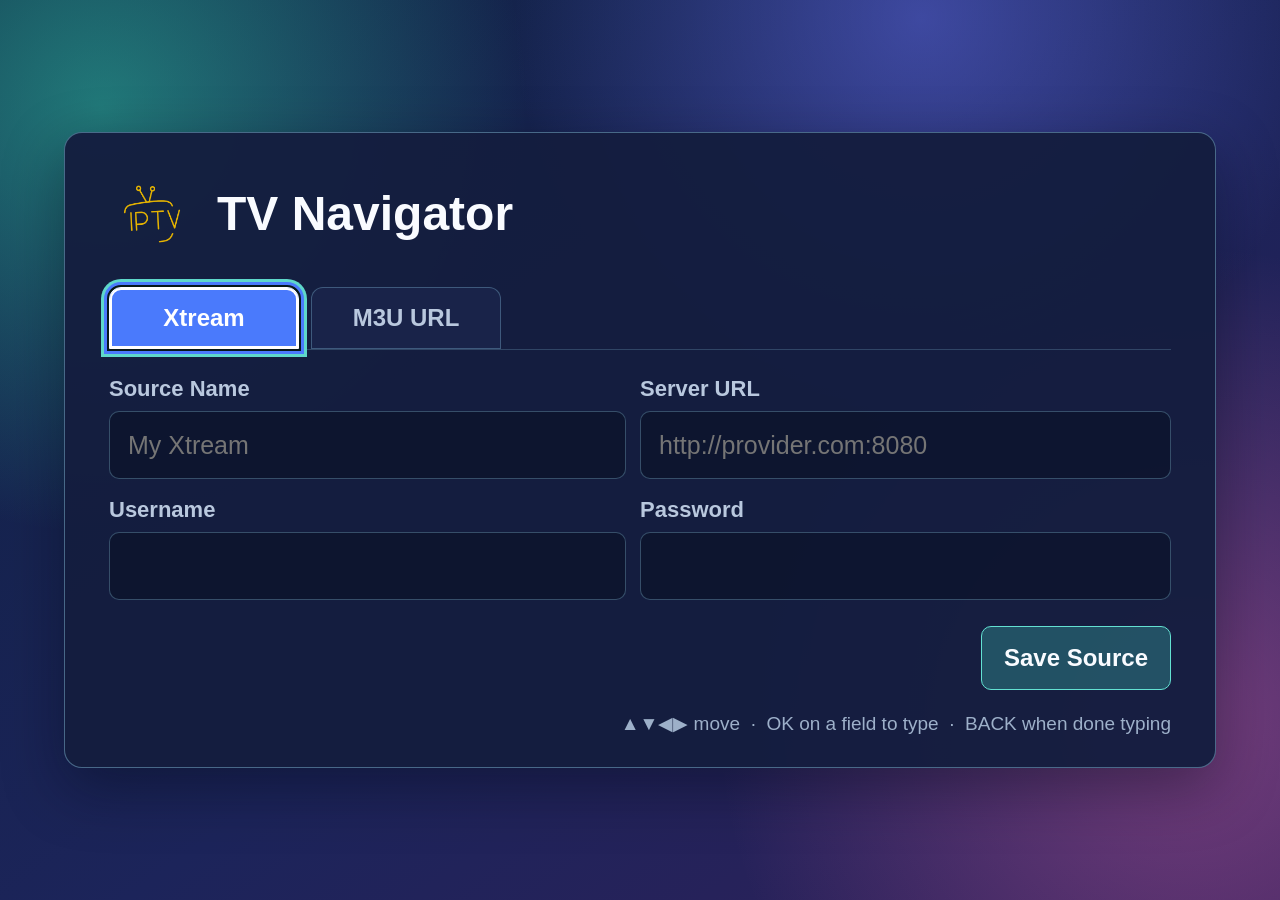
<file: index.html>
<!doctype html>
<html lang="en">
  <head>
    <meta charset="UTF-8" />
    <meta name="viewport" content="width=device-width, initial-scale=1" />
    <title>TV Navigator</title>
    <link rel="stylesheet" href="style.css" />
    <!-- On-screen error capture — runs before everything else so any crash is visible on the TV -->
    <script>
      (function () {
        // Collect errors even if the overlay DOM isn't ready yet.
        window.__appErrors = [];

        function showError(msg) {
          window.__appErrors.push(msg);
          try {
            var box = document.getElementById("app-err-overlay");
            if (box) {
              box.style.display = "block";
              var ul = document.getElementById("app-err-list");
              if (ul) {
                var li = document.createElement("li");
                li.textContent = msg;
                ul.appendChild(li);
              }
            }
          } catch (e2) {}
        }

        window.onerror = function (msg, src, line, col) {
          showError("JS ERROR @ " + (src || "?").split("/").pop() + ":" + line + "  " + msg);
          if (window._sd)
            window._sd("ERROR: " + msg + " @ " + (src || "?").split("/").pop() + ":" + line);
          return false;
        };

        // Flush any errors that occurred before the overlay DOM existed.
        window.__flushAppErrors = function () {
          var pending = window.__appErrors;
          window.__appErrors = [];
          for (var i = 0; i < pending.length; i++) {
            showError(pending[i]);
          }
        };
      })();
    </script>
    <!-- Redirect before loading large playback libraries when no source exists. -->
    <script>
      (function () {
        try {
          var raw = localStorage.getItem("tvn_sources");
          var arr = raw ? JSON.parse(raw) : [];
          if (!arr || !arr.length) {
            window.location.replace("login.html");
          }
        } catch (e) {
          window.location.replace("login.html");
        }
      })();
    </script>
    <script src="polyfills.js"></script>
    <script>
      if (window._sd) window._sd("polyfills OK");
    </script>
    <script src="hls.min.js"></script>
    <script>
      if (window._sd) window._sd("hls.min.js OK");
    </script>
    <script>
      (function () {
        var video = document.createElement("video");
        if (!video.canPlayType || !video.canPlayType("video/mp2t")) {
          document.write('<script src="mpegts.min.js"><\/script>');
        }
      })();
    </script>
    <script>
      if (window._sd) window._sd("mpegts OK — app.js loading...");
    </script>
  </head>
  <body>
    <!-- STATIC diagnostic panel — visible immediately, before any JS runs.
         app.js hides it once init completes successfully. -->
    <div
      id="static-diag"
      style="
        position: fixed;
        top: 0;
        left: 0;
        right: 0;
        bottom: 0;
        z-index: 99999;
        background: #0a0e14;
        padding: 60px 80px;
        overflow-y: auto;
      "
    >
      <div style="color: #4af; font: bold 42px sans-serif; margin-bottom: 24px">TV Navigator</div>
      <div
        id="static-diag-status"
        style="color: #7fffd4; font: 30px monospace; margin-bottom: 20px"
      >
        Loading scripts...
      </div>
      <div style="color: #888; font: 24px sans-serif; margin-bottom: 30px">
        If this stays visible, JavaScript is not running. Check install.
      </div>
      <ul
        id="static-diag-log"
        style="
          list-style: none;
          padding: 0;
          margin: 0;
          font: 26px monospace;
          color: #ffe4b5;
          line-height: 1.8;
        "
      ></ul>
    </div>
    <script>
      (function () {
        function sd(msg) {
          var el = document.getElementById("static-diag-status");
          if (el) el.textContent = msg;
          var ul = document.getElementById("static-diag-log");
          if (ul) {
            var li = document.createElement("li");
            li.textContent = msg;
            ul.appendChild(li);
          }
        }
        window._sd = sd;
        sd("polyfills loading...");
      })();
    </script>

    <!-- On-screen error overlay — flush any errors that fired before this DOM existed -->
    <div
      id="app-err-overlay"
      style="
        display: none;
        position: fixed;
        top: 0;
        left: 0;
        right: 0;
        bottom: 0;
        z-index: 9999;
        background: rgba(0, 0, 0, 0.92);
        overflow-y: auto;
        padding: 40px;
      "
    >
      <div style="color: #ff9aa2; font-size: 34px; font-weight: 700; margin-bottom: 20px">
        TV Navigator — Startup Error
      </div>
      <div style="color: #aaa; font-size: 22px; margin-bottom: 24px">
        Read this off the screen and send it. Press BACK to try dismissing.
      </div>
      <ul
        id="app-err-list"
        style="
          list-style: none;
          padding: 0;
          margin: 0;
          color: #ffcc88;
          font-size: 28px;
          font-family: monospace;
          line-height: 1.7;
        "
      ></ul>
    </div>
    <script>
      if (window.__flushAppErrors) window.__flushAppErrors();
    </script>
    <!--
    SOURCE MODAL COMMENTED OUT — login now handled by login.html (separate page).
    Keeping this markup here for reference / future edit-source re-use.

    <div id="source-modal" class="modal open">
      <div class="modal-card source-card">
        <div class="source-card-head">
          <div>
            <div class="brand-mark">
              <img class="brand-logo" src="new-logo.png" alt="IPTV logo" />
            </div>
            <h1>TV Navigator</h1>
            <p>
              Add an IPTV source. This clean-room TV app is inspired by desktop
              IPTV players, but rebuilt for LG webOS 3.x.
            </p>
          </div>
        </div>
        <div class="modal-tabs">
          <button
            class="tab-btn active focusable"
            type="button"
            data-source-tab="xtream"
            tabindex="0"
          >
            Xtream
          </button>
          <button
            class="tab-btn focusable"
            type="button"
            data-source-tab="m3u"
            tabindex="0"
          >
            M3U URL
          </button>
        </div>
        <div id="source-error" class="source-error"></div>
        <div id="source-form-xtream" class="source-form-block active">
          <div class="field-row">
            <div class="field">
              <label for="src-name">Source Name</label>
              <input
                id="src-name"
                class="focusable"
                type="text"
                tabindex="0"
                placeholder="My Xtream"
              />
            </div>
            <div class="field">
              <label for="src-server">Server URL</label>
              <input
                id="src-server"
                class="focusable"
                type="text"
                tabindex="0"
                placeholder="http://provider.com:8080"
              />
            </div>
          </div>
          <div class="field-row">
            <div class="field">
              <label for="src-user">Username</label>
              <input id="src-user" class="focusable" type="text" tabindex="0" />
            </div>
            <div class="field">
              <label for="src-pass">Password</label>
              <input
                id="src-pass"
                class="focusable"
                type="password"
                tabindex="0"
              />
            </div>
          </div>
        </div>
        <div id="source-form-m3u" class="source-form-block">
          <div class="field-row">
            <div class="field">
              <label for="m3u-name">Source Name</label>
              <input
                id="m3u-name"
                class="focusable"
                type="text"
                tabindex="0"
                placeholder="Remote Playlist"
              />
            </div>
            <div class="field field-wide">
              <label for="m3u-url">M3U URL</label>
              <input
                id="m3u-url"
                class="focusable"
                type="text"
                tabindex="0"
                placeholder="https://example.com/playlist.m3u8"
              />
            </div>
          </div>
          <div class="field-row">
            <div class="field field-wide">
              <label for="m3u-user-agent">Custom User-Agent (optional)</label>
              <input
                id="m3u-user-agent"
                class="focusable"
                type="text"
                tabindex="0"
                placeholder="Mozilla/5.0"
              />
            </div>
          </div>
        </div>
        <div class="modal-actions">
          <button
            id="source-cancel"
            class="btn focusable"
            type="button"
            tabindex="0"
          >
            Close
          </button>
          <button
            id="source-save"
            class="btn primary focusable"
            type="button"
            tabindex="0"
          >
            Save Source
          </button>
        </div>
      </div>
    </div>
    END SOURCE MODAL COMMENT -->

    <!-- Stub elements that app.js still references by ID so it doesn't throw -->
    <div id="source-modal" class="modal" style="display: none" aria-hidden="true">
      <div class="modal-card source-card">
        <div class="modal-tabs" style="display: none">
          <button class="tab-btn active" type="button" data-source-tab="xtream" tabindex="-1">
            Xtream
          </button>
          <button class="tab-btn" type="button" data-source-tab="m3u" tabindex="-1">M3U URL</button>
        </div>
        <div id="source-error" class="source-error"></div>
        <div id="source-form-xtream" class="source-form-block active">
          <div class="field-row">
            <div class="field">
              <input id="src-name" type="text" tabindex="-1" />
            </div>
            <div class="field">
              <input id="src-server" type="text" tabindex="-1" />
            </div>
          </div>
          <div class="field-row">
            <div class="field">
              <input id="src-user" type="text" tabindex="-1" />
            </div>
            <div class="field">
              <input id="src-pass" type="password" tabindex="-1" />
            </div>
          </div>
        </div>
        <div id="source-form-m3u" class="source-form-block">
          <div class="field-row">
            <div class="field">
              <input id="m3u-name" type="text" tabindex="-1" />
            </div>
            <div class="field">
              <input id="m3u-url" type="text" tabindex="-1" />
            </div>
          </div>
          <div class="field-row">
            <div class="field">
              <input id="m3u-user-agent" type="text" tabindex="-1" />
            </div>
          </div>
        </div>
        <div class="modal-actions">
          <button id="source-cancel" class="btn" type="button" tabindex="-1">Close</button>
          <button id="source-save" class="btn primary" type="button" tabindex="-1">
            Save Source
          </button>
        </div>
      </div>
    </div>

    <div id="confirm-modal" class="modal">
      <div class="modal-card confirm-card">
        <h2 id="confirm-title">Confirm action</h2>
        <p id="confirm-message" class="muted"></p>
        <div class="modal-actions confirm-actions">
          <button id="confirm-cancel" class="btn focusable" type="button" tabindex="0">
            Cancel
          </button>
          <button id="confirm-ok" class="btn danger focusable" type="button" tabindex="0">
            Confirm
          </button>
        </div>
      </div>
    </div>

    <div id="app-shell">
      <aside id="rail">
        <div class="rail-brand">
          <img class="brand-logo" src="new-logo.png" alt="IPTV logo" />
        </div>
        <button class="rail-btn focusable active" data-view="home" tabindex="0">
          <span class="ic" aria-hidden="true"
            ><svg class="ic-svg" viewBox="0 0 24 24" focusable="false">
              <path d="M4 11l8-7 8 7"></path>
              <path d="M6.5 10v9h11v-9"></path></svg></span
          ><span>Home</span>
        </button>
        <button class="rail-btn focusable" data-view="live" tabindex="0">
          <span class="ic" aria-hidden="true"
            ><svg class="ic-svg" viewBox="0 0 24 24" focusable="false">
              <rect x="2.5" y="5" width="19" height="13" rx="2"></rect>
              <path d="M10 9.5l5 3-5 3v-6z"></path></svg></span
          ><span>Live</span>
        </button>
        <button class="rail-btn focusable" data-view="movies" tabindex="0">
          <span class="ic" aria-hidden="true"
            ><svg class="ic-svg" viewBox="0 0 24 24" focusable="false">
              <rect x="3" y="5" width="18" height="14" rx="2"></rect>
              <path d="M8 5v14"></path>
              <path d="M16 5v14"></path>
              <path d="M3 12h18"></path></svg></span
          ><span>Movies</span>
        </button>
        <button class="rail-btn focusable" data-view="series" tabindex="0">
          <span class="ic" aria-hidden="true"
            ><svg class="ic-svg" viewBox="0 0 24 24" focusable="false">
              <rect x="4" y="5" width="16" height="3" rx="1"></rect>
              <rect x="4" y="10.5" width="16" height="3" rx="1"></rect>
              <rect x="4" y="16" width="16" height="3" rx="1"></rect></svg></span
          ><span>Series</span>
        </button>
        <button class="rail-btn focusable" data-view="favorites" tabindex="0">
          <span class="ic" aria-hidden="true"
            ><svg class="ic-svg" viewBox="0 0 24 24" focusable="false">
              <path
                d="M12 3.8l2.6 5.2 5.8.9-4.2 4 1 5.7-5.2-2.7-5.2 2.7 1-5.7-4.2-4 5.8-.9z"
              ></path></svg></span
          ><span>Favorites</span>
        </button>
        <button class="rail-btn focusable" data-view="history" tabindex="0">
          <span class="ic" aria-hidden="true"
            ><svg class="ic-svg" viewBox="0 0 24 24" focusable="false">
              <path d="M3 12a9 9 0 1 0 3-6.7"></path>
              <path d="M3 4v4h4"></path>
              <path d="M12 7v5l3 2"></path></svg></span
          ><span>History</span>
        </button>
        <div class="rail-spacer"></div>
        <button class="rail-btn focusable" data-view="settings" tabindex="0">
          <span class="ic" aria-hidden="true"
            ><svg class="ic-svg" viewBox="0 0 24 24" focusable="false">
              <circle cx="12" cy="12" r="3.2"></circle>
              <path d="M12 3v2.2"></path>
              <path d="M12 18.8V21"></path>
              <path d="M3 12h2.2"></path>
              <path d="M18.8 12H21"></path>
              <path d="M5.7 5.7l1.6 1.6"></path>
              <path d="M16.7 16.7l1.6 1.6"></path>
              <path d="M18.3 5.7l-1.6 1.6"></path>
              <path d="M7.3 16.7l-1.6 1.6"></path></svg></span
          ><span>Settings</span>
        </button>
        <button class="rail-btn focusable" id="logout-btn" tabindex="0">
          <span class="ic" aria-hidden="true"
            ><svg class="ic-svg" viewBox="0 0 24 24" focusable="false">
              <path d="M14 4h4a2 2 0 0 1 2 2v12a2 2 0 0 1-2 2h-4"></path>
              <path d="M9 8l-4 4 4 4"></path>
              <path d="M5 12h10"></path></svg></span
          ><span>Exit</span>
        </button>
      </aside>

      <main id="main">
        <header id="topbar">
          <div class="topbar-left">
            <button id="source-menu-btn" class="source-btn focusable" type="button" tabindex="0">
              No source
            </button>
            <div id="source-menu" class="source-menu"></div>
            <div class="search-wrap">
              <span class="search-ic"
                ><svg
                  class="icon-svg"
                  viewBox="0 0 24 24"
                  aria-hidden="true"
                  focusable="false"
                >
                  <circle cx="11" cy="11" r="7"></circle>
                  <path d="M20 20l-4.2-4.2"></path>
                </svg></span
              >
              <input
                id="global-search"
                class="focusable"
                type="text"
                tabindex="0"
                placeholder="Search Movies, Live and Series..."
              />
            </div>
          </div>
          <div class="topbar-right topbar-clock">
            <div id="topbar-time-value" class="topbar-time-value">12:00:00 AM</div>
            <div id="topbar-date-value" class="topbar-date-value">Sun, 1 Jan 1970</div>
          </div>
        </header>

        <div id="sync-progress" class="sync-progress hidden">
          <div class="sync-progress-top">
            <span id="sync-progress-label">Syncing</span>
            <span id="sync-progress-count">0 / 0</span>
          </div>
          <div class="sync-progress-track">
            <div id="sync-progress-fill" class="sync-progress-fill"></div>
          </div>
        </div>

        <section id="workspace"></section>
      </main>
    </div>

    <div id="startup-loader" class="startup-loader" role="status" aria-live="polite">
      <div class="startup-loader-card">
        <img class="startup-loader-logo" src="new-logo.png" alt="" />
        <div class="loading-orbit" aria-hidden="true"><i></i></div>
        <p>Loading your TV experience</p>
        <span>Please wait</span>
      </div>
    </div>

    <div id="overlay-player" class="overlay-player">
      <video id="overlay-video" autoplay></video>
      <div id="overlay-status" class="overlay-status"></div>
      <div id="overlay-caption" class="overlay-caption" style="display: none">
        <div class="overlay-caption-inner"></div>
      </div>
      <div id="overlay-head" class="overlay-head">
        <div id="overlay-title">Now Playing</div>
        <div id="overlay-subtitle"></div>
      </div>
      <div id="overlay-controls" class="overlay-controls">
        <div class="overlay-progress">
          <div id="overlay-progress-fill" class="overlay-progress-fill"></div>
        </div>
        <div class="overlay-times">
          <span id="overlay-current-time">00:00</span>
          <span>/</span>
          <span id="overlay-total-time">00:00</span>
        </div>
        <div class="overlay-buttons">
          <button
            id="overlay-prev"
            class="btn icon-only focusable"
            type="button"
            tabindex="0"
            title="Previous"
          >
            ⏮
          </button>
          <button
            id="overlay-rew"
            class="btn icon-only focusable"
            type="button"
            tabindex="0"
            title="Rewind 15 seconds"
          >
            ⏪
          </button>
          <button
            id="overlay-playpause"
            class="btn primary icon-only focusable"
            type="button"
            tabindex="0"
            title="Pause"
          >
            ⏯
          </button>
          <button
            id="overlay-fwd"
            class="btn icon-only focusable"
            type="button"
            tabindex="0"
            title="Forward 15 seconds"
          >
            ⏩
          </button>
          <button
            id="overlay-subtitle-btn"
            class="btn icon-only focusable"
            type="button"
            tabindex="0"
            title="Subtitles"
          >
            CC
          </button>
          <button
            id="overlay-quality-btn"
            class="btn icon-only focusable"
            type="button"
            tabindex="0"
            title="Video quality"
          >
            AUTO
          </button>
          <button
            id="overlay-fullscreen-btn"
            class="btn icon-only focusable"
            type="button"
            tabindex="0"
            title="Fullscreen"
          >
            ⛶
          </button>
          <button
            id="overlay-next"
            class="btn icon-only focusable"
            type="button"
            tabindex="0"
            title="Next"
          >
            ⏭
          </button>
          <button
            id="overlay-favorite"
            class="btn favorite-control favorite-add focusable"
            type="button"
            tabindex="0"
            title="Add to Favorite"
          >
            + Add to Favorite
          </button>
          <button
            id="overlay-close"
            class="btn icon-only focusable"
            type="button"
            tabindex="0"
            title="Close"
          >
            ✕
          </button>
        </div>
        <div id="overlay-hint" class="overlay-hint">
          Arrow keys move focus · OK activate · CH +/- switch channel · Back close
        </div>
      </div>
    </div>

    <script src="app.js"></script>
  </body>
</html>
</file>
<file: style.css>
html,
body {
  margin: 0;
  padding: 0;
  width: 100%;
  height: 100%;
  max-width: 100%;
  max-height: 100%;
  overflow: hidden;
  overscroll-behavior: none;
  background: #10151d;
  color: #edf1f7;
  font-family: "Segoe UI", Arial, sans-serif;
}

* {
  -webkit-box-sizing: border-box;
  box-sizing: border-box;
}

body {
  background:
    radial-gradient(circle at 12% 15%, rgba(48, 92, 148, 0.22), transparent 25%),
    radial-gradient(circle at 80% 0%, rgba(240, 132, 42, 0.16), transparent 20%),
    linear-gradient(180deg, #141923 0%, #0f131a 100%);
}

button,
input {
  font-family: inherit;
}

.focusable:focus,
.rail-btn:focus,
.btn:focus,
.icon-btn:focus,
.source-btn:focus,
.tab-btn:focus,
.channel-card:focus,
.content-card:focus,
.category-btn:focus,
input:focus {
  outline: none;
  border-color: rgba(104, 156, 232, 0.94) !important;
  -webkit-box-shadow: 0 0 0 4px rgba(104, 156, 232, 0.22);
  box-shadow: 0 0 0 4px rgba(104, 156, 232, 0.22);
}

.hidden {
  display: none !important;
}

#startup-loader {
  position: fixed;
  top: 0;
  right: 0;
  bottom: 0;
  left: 0;
  z-index: 9998;
  display: -webkit-box;
  display: -webkit-flex;
  display: flex;
  -webkit-box-align: center;
  -webkit-align-items: center;
  align-items: center;
  -webkit-box-pack: center;
  -webkit-justify-content: center;
  justify-content: center;
  background:
    radial-gradient(circle at 50% 42%, rgba(48, 92, 148, 0.22), transparent 34%),
    linear-gradient(180deg, #141923 0%, #0f131a 100%);
  opacity: 1;
  visibility: visible;
  -webkit-transition: opacity 240ms ease, visibility 240ms ease;
  transition: opacity 240ms ease, visibility 240ms ease;
}

#startup-loader.startup-loader-hidden {
  opacity: 0;
  visibility: hidden;
  pointer-events: none;
}

.startup-loader-card {
  width: 100%;
  max-width: 100%;
  display: -webkit-box;
  display: -webkit-flex;
  display: flex;
  -webkit-box-orient: vertical;
  -webkit-flex-direction: column;
  flex-direction: column;
  -webkit-box-align: center;
  -webkit-align-items: center;
  align-items: center;
  text-align: center;
}

.startup-loader-card .loading-orbit {
  margin-right: auto;
  margin-left: auto;
}

.startup-loader-logo {
  width: 240px;
  height: 240px;
  margin-bottom: 30px;
  object-fit: contain;
}

.startup-loader-card p {
  margin: 0;
  color: #f6f9ff;
  font-size: 30px;
  font-weight: 700;
}

.startup-loader-card span {
  margin-top: 10px;
  color: #9fb0c5;
  font-size: 19px;
  font-weight: 600;
}

@media screen and (min-width: 1600px) and (min-height: 900px) {
  .startup-loader-logo {
    width: 300px;
    height: 300px;
  }
}

@media screen and (max-width: 600px), screen and (max-height: 600px) {
  .startup-loader-logo {
    width: 180px;
    height: 180px;
    margin-bottom: 20px;
  }

  .startup-loader-card p {
    font-size: 24px;
  }
}

@media screen and (max-width: 380px), screen and (max-height: 380px) {
  .startup-loader-logo {
    width: 110px;
    height: 110px;
    margin-bottom: 12px;
  }

  .startup-loader-card .loading-orbit {
    width: 44px;
    height: 44px;
    margin-bottom: 12px;
  }

  .startup-loader-card .loading-orbit:after {
    top: 9px;
    right: 9px;
    bottom: 9px;
    left: 9px;
  }

  .startup-loader-card .loading-orbit i {
    left: 17px;
  }

  .startup-loader-card p {
    font-size: 20px;
  }

  .startup-loader-card span {
    margin-top: 6px;
    font-size: 15px;
  }
}

#app-shell {
  width: 100%;
  height: 100%;
  position: fixed;
  top: 0;
  right: 0;
  bottom: 0;
  left: 0;
  overflow: hidden;
  display: -webkit-box;
  display: -webkit-flex;
  display: flex;
}

#rail {
  width: 136px;
  background: rgba(14, 18, 24, 0.96);
  border-right: 1px solid rgba(255, 255, 255, 0.08);
  display: -webkit-box;
  display: -webkit-flex;
  display: flex;
  -webkit-box-orient: vertical;
  -webkit-flex-direction: column;
  flex-direction: column;
  -webkit-box-align: center;
  -webkit-align-items: center;
  align-items: center;
  padding: 24px 0 14px;
  -webkit-flex-shrink: 0;
  flex-shrink: 0;
  position: -webkit-sticky;
  position: sticky;
  top: 0;
  height: 100vh;
  z-index: 20;
}

.rail-brand,
.brand-mark {
  width: 104px;
  height: 104px;
  border-radius: 16px;
  background: transparent;
  border: none;
  overflow: hidden;
  display: -webkit-box;
  display: -webkit-flex;
  display: flex;
  -webkit-box-pack: center;
  -webkit-justify-content: center;
  justify-content: center;
  -webkit-box-align: center;
  -webkit-align-items: center;
  align-items: center;
}

.brand-logo {
  width: 100%;
  height: 100%;
  object-fit: contain;
  display: block;
  margin: 0 auto;
}

.rail-brand {
  margin-bottom: 16px;
}

.rail-btn {
  width: 108px;
  min-height: 96px;
  margin-bottom: 8px;
  border: 1px solid transparent;
  border-radius: 18px;
  background: transparent;
  color: #9aa2ad;
  cursor: pointer;
  display: -webkit-box;
  display: -webkit-flex;
  display: flex;
  -webkit-box-orient: vertical;
  -webkit-flex-direction: column;
  flex-direction: column;
  -webkit-box-pack: center;
  -webkit-justify-content: center;
  justify-content: center;
  -webkit-box-align: center;
  -webkit-align-items: center;
  align-items: center;
  font-size: 16px;
}

.rail-btn .ic {
  display: -webkit-box;
  display: -webkit-flex;
  display: flex;
  -webkit-box-pack: center;
  -webkit-justify-content: center;
  justify-content: center;
  -webkit-box-align: center;
  -webkit-align-items: center;
  align-items: center;
  font-size: 34px;
  line-height: 1;
  margin-bottom: 6px;
}

.ic-svg,
.icon-svg {
  display: block;
  width: 1em;
  height: 1em;
  stroke: currentColor;
  fill: none;
  stroke-width: 2;
  stroke-linecap: round;
  stroke-linejoin: round;
}

.icon-svg.icon-solid {
  fill: currentColor;
  stroke: none;
}

.rail-btn .ic .ic-svg {
  width: 34px;
  height: 34px;
}

.rail-btn.active {
  color: #f0f4fb;
  background: rgba(75, 97, 139, 0.28);
  border-color: rgba(104, 156, 232, 0.22);
}

.rail-spacer {
  -webkit-flex: 1;
  flex: 1;
}

#main {
  -webkit-flex: 1;
  flex: 1;
  min-width: 0;
  min-height: 0;
  overflow: hidden;
  display: -webkit-box;
  display: -webkit-flex;
  display: flex;
  -webkit-box-orient: vertical;
  -webkit-flex-direction: column;
  flex-direction: column;
}

#topbar {
  height: 88px;
  padding: 0 24px;
  border-bottom: 1px solid rgba(255, 255, 255, 0.08);
  background: rgba(17, 22, 29, 0.92);
  display: -webkit-box;
  display: -webkit-flex;
  display: flex;
  -webkit-box-pack: justify;
  -webkit-justify-content: space-between;
  justify-content: space-between;
  -webkit-box-align: center;
  -webkit-align-items: center;
  align-items: center;
}

.topbar-left,
.topbar-right,
.field-row,
.modal-actions,
.overlay-buttons,
.overlay-times,
.inline-player-actions,
.detail-actions,
.home-hero-row,
.stats-row {
  display: -webkit-box;
  display: -webkit-flex;
  display: flex;
  -webkit-box-align: center;
  -webkit-align-items: center;
  align-items: center;
}

.topbar-left {
  position: relative;
}

.topbar-clock {
  text-align: right;
  -webkit-box-orient: vertical;
  -webkit-box-direction: normal;
  -webkit-flex-direction: column;
  flex-direction: column;
  -webkit-box-align: end;
  -webkit-align-items: flex-end;
  align-items: flex-end;
  min-width: 250px;
}

.topbar-time-value {
  font-size: 28px;
  font-weight: 700;
  color: #eef3ff;
  line-height: 1;
  letter-spacing: 0.5px;
}

.topbar-date-value {
  margin-top: 4px;
  font-size: 14px;
  color: #aeb9c9;
}

.source-btn,
.icon-btn,
.btn,
.tab-btn,
.category-btn,
.segment-btn {
  border: 1px solid rgba(255, 255, 255, 0.12);
  background: rgba(31, 36, 45, 0.96);
  color: #edf1f7;
  border-radius: 12px;
  cursor: pointer;
}

.source-btn {
  width: 300px;
  min-width: 300px;
  height: 54px;
  padding: 0 14px;
  text-align: left;
  font-size: 17px;
}

.search-wrap {
  width: 700px;
  height: 62px;
  margin-left: 10px;
  border-radius: 12px;
  border: 2px solid rgba(255, 255, 255, 0.18);
  background: rgba(23, 27, 35, 0.96);
  display: -webkit-box;
  display: -webkit-flex;
  display: flex;
  -webkit-box-align: center;
  -webkit-align-items: center;
  align-items: center;
  padding: 0 16px;
}

.search-wrap:focus-within {
  border-color: rgba(104, 156, 232, 0.94);
  -webkit-box-shadow: 0 0 0 4px rgba(104, 156, 232, 0.22);
  box-shadow: 0 0 0 4px rgba(104, 156, 232, 0.22);
}

.search-ic {
  color: #dce8ff;
  margin-right: 14px;
  width: 34px;
  height: 100%;
  display: -webkit-box;
  display: -webkit-flex;
  display: flex;
  -webkit-box-align: center;
  -webkit-align-items: center;
  align-items: center;
  -webkit-box-pack: center;
  -webkit-justify-content: center;
  justify-content: center;
  -webkit-flex-shrink: 0;
  flex-shrink: 0;
  font-size: 34px;
  font-weight: 700;
  line-height: 1;
  -webkit-transform: translateY(-1px);
  transform: translateY(-1px);
}

.search-ic .icon-svg {
  width: 30px;
  height: 30px;
  stroke-width: 2.4;
}

#global-search {
  width: 100%;
  height: 100%;
  border: none;
  border-radius: 10px;
  background: transparent;
  color: #edf1f7;
  font-size: 26px;
  padding: 0 8px;
}

#global-search:focus {
  border-color: transparent !important;
  -webkit-box-shadow: none !important;
  box-shadow: none !important;
}

.icon-btn,
.btn,
.tab-btn,
.category-btn,
.segment-btn {
  min-height: 46px;
  padding: 0 16px;
  font-size: 16px;
  /* webOS 3.x: explicit pointer-events ensures magic-remote clicks register */
  pointer-events: auto;
  /* webOS 3.x: nav-selectable hint for spatial navigator */
  -webkit-user-select: none;
  user-select: none;
}

.icon-btn {
  min-width: 46px;
  padding: 0;
  margin-left: 10px;
}

.btn.primary,
.tab-btn.active,
.segment-btn.active {
  background: rgba(62, 88, 137, 0.42);
  border-color: rgba(104, 156, 232, 0.34);
}

.btn.danger {
  background: rgba(145, 46, 58, 0.5);
  border-color: rgba(240, 106, 120, 0.45);
  color: #ffe8eb;
}

#workspace {
  -webkit-flex: 1;
  flex: 1;
  min-height: 0;
  overflow: hidden;
  position: relative;
}

#workspace.workspace-series-detail {
  overflow-x: hidden;
  overflow-y: scroll;
}

#workspace.workspace-series-detail::-webkit-scrollbar {
  width: 0;
  height: 0;
}

#workspace > .split-layout,
#workspace > .home-wrap,
#workspace > .empty-state,
#workspace > .status-box {
  position: absolute;
  top: 0;
  right: 0;
  bottom: 0;
  left: 0;
}

.sync-progress {
  margin: 12px 24px 0;
  -webkit-flex: 0 0 auto;
  flex: 0 0 auto;
  padding: 14px 16px;
  border-radius: 10px;
  border: 1px solid rgba(255, 255, 255, 0.12);
  background: rgba(17, 22, 30, 0.92);
}

.sync-progress-top {
  display: -webkit-box;
  display: -webkit-flex;
  display: flex;
  -webkit-box-pack: justify;
  -webkit-justify-content: space-between;
  justify-content: space-between;
  font-size: 22px;
  color: #c3cbd8;
  margin-bottom: 6px;
}

.sync-progress-track {
  height: 12px;
  border-radius: 999px;
  background: rgba(255, 255, 255, 0.1);
  overflow: hidden;
}

.sync-progress-fill {
  height: 100%;
  width: 0%;
  background: linear-gradient(90deg, #66a8f5, #8fd67d);
}

#workspace.sync-progress-visible > .split-layout,
#workspace.sync-progress-visible > .home-wrap,
#workspace.sync-progress-visible > .empty-state,
#workspace.sync-progress-visible > .status-box {
  top: 18px;
}

.empty-state,
.status-box {
  height: 100%;
  display: -webkit-box;
  display: -webkit-flex;
  display: flex;
  -webkit-box-orient: vertical;
  -webkit-flex-direction: column;
  flex-direction: column;
  -webkit-box-pack: center;
  -webkit-justify-content: center;
  justify-content: center;
  -webkit-box-align: center;
  -webkit-align-items: center;
  align-items: center;
  color: #a7b2c0;
  text-align: center;
}

.empty-state p,
.status-box p {
  margin: 0;
  font-size: 28px;
  font-weight: 600;
  line-height: 1.35;
}

.empty-state h2,
.status-box h2 {
  margin: 0 0 8px;
  font-size: 32px;
  color: #eef2f7;
}

.home-wrap {
  padding: 24px;
  height: 100%;
  overflow-y: auto;
}

.home-hero-row {
  margin-bottom: 20px;
}

.hero-panel {
  width: 33%;
  margin-right: 1.5%;
  min-height: 180px;
  border-radius: 20px;
  padding: 24px;
  background: rgba(24, 30, 40, 0.96);
  border: 1px solid rgba(255, 255, 255, 0.08);
}

.hero-panel:last-child {
  margin-right: 0;
}

.hero-panel h2,
.section-title {
  margin: 0 0 8px;
}

.series-page-title {
  font-size: 36px;
  font-weight: 700;
  line-height: 1.18;
}

.hero-panel p,
.section-subtitle,
.muted {
  color: #a4afbc;
}

.stats-row {
  margin-bottom: 22px;
}

.home-top-shell {
  border-radius: 20px;
  border: 1px solid rgba(255, 255, 255, 0.08);
  background:
    linear-gradient(
      160deg,
      rgba(60, 72, 98, 0.18) 0%,
      rgba(30, 34, 47, 0.1) 38%,
      rgba(16, 20, 28, 0.08) 100%
    ),
    rgba(19, 24, 33, 0.9);
  padding: 16px;
  margin-bottom: 20px;
}

.home-top-head {
  display: -webkit-box;
  display: -webkit-flex;
  display: flex;
  -webkit-box-pack: justify;
  -webkit-justify-content: space-between;
  justify-content: space-between;
  -webkit-box-align: center;
  -webkit-align-items: center;
  align-items: center;
  margin-bottom: 14px;
}

.home-top-head-title {
  -webkit-flex: 1;
  flex: 1;
  font-size: 20px;
  font-weight: 700;
  letter-spacing: 0.4px;
  color: #edf1f7;
}

.home-top-expiry {
  display: -webkit-box;
  display: -webkit-flex;
  display: flex;
  -webkit-box-pack: justify;
  -webkit-justify-content: space-between;
  justify-content: space-between;
  -webkit-box-align: center;
  -webkit-align-items: center;
  align-items: center;
  min-width: 330px;
  margin-left: 24px;
  background: rgba(255, 255, 255, 0.06);
  border: 1px solid rgba(255, 255, 255, 0.1);
  border-radius: 10px;
  padding: 10px 16px;
  -webkit-flex-shrink: 0;
  flex-shrink: 0;
}

.home-top-expiry-label {
  font-size: 15px;
  font-weight: 600;
  color: #8a96a8;
  text-transform: uppercase;
  letter-spacing: 0.5px;
}

.home-top-expiry-value {
  font-size: 20px;
  font-weight: 700;
  color: #edf1f7;
}

.home-time-wrap {
  text-align: right;
}

.home-time-value {
  font-size: 36px;
  font-weight: 700;
  color: #f2f6ff;
  line-height: 1;
}

.home-date-value {
  margin-top: 4px;
  font-size: 14px;
  color: #adb8c7;
}

.home-top-grid {
  display: -webkit-box;
  display: -webkit-flex;
  display: flex;
}

.home-top-card {
  width: 32.2%;
  margin-right: 1.7%;
  border-radius: 16px;
  border: 1px solid rgba(255, 255, 255, 0.08);
  background: rgba(20, 25, 36, 0.86);
  padding: 10px;
}

.home-top-card:last-child {
  margin-right: 0;
}

.home-top-open {
  position: relative;
  width: 100%;
  min-height: 116px;
  border: 1px solid rgba(255, 255, 255, 0.08);
  border-radius: 12px;
  background: rgba(14, 19, 28, 0.82);
  color: #edf1f7;
  text-align: left;
  padding: 12px 68px 12px 12px;
}

.home-top-title {
  font-size: 18px;
  font-weight: 700;
  letter-spacing: 0.35px;
  color: #d7deeb;
}

.home-top-title-row {
  display: -webkit-box;
  display: -webkit-flex;
  display: flex;
  -webkit-box-align: center;
  -webkit-align-items: center;
  align-items: center;
}

.home-top-icon {
  width: 44px;
  height: 44px;
  border: none;
  background: transparent;
  margin-right: 10px;
  font-size: 30px;
  color: #dce9ff;
  line-height: 42px;
  text-align: center;
}

.home-top-icon .icon-svg {
  width: 100%;
  height: 100%;
}

.home-top-icon-right {
  position: absolute;
  right: 12px;
  top: 50%;
  width: 58px;
  height: 58px;
  margin-right: 0;
  font-size: 38px;
  line-height: 56px;
  -webkit-transform: translateY(-50%);
  transform: translateY(-50%);
}

.home-top-count {
  margin-top: 10px;
  font-size: 34px;
  font-weight: 800;
  color: #ffffff;
  line-height: 1;
}

.home-top-meta {
  margin-top: 10px;
  font-size: 13px;
  color: #9facbe;
}

.home-top-meta-ic {
  display: inline-block;
  margin-right: 6px;
  font-size: 12px;
  color: #8bb6ff;
  vertical-align: baseline;
}

.home-top-meta-ic .icon-svg {
  width: 12px;
  height: 12px;
  vertical-align: -2px;
}

.home-top-refresh {
  width: 100%;
  margin-top: 8px;
  min-height: 54px;
  font-size: 18px;
  font-weight: 700;
  gap: 12px;
  display: -webkit-box;
  display: -webkit-flex;
  display: flex;
  -webkit-box-pack: center;
  -webkit-justify-content: center;
  justify-content: center;
  -webkit-box-align: center;
  -webkit-align-items: center;
  align-items: center;
}

.home-top-refresh .icon-svg {
  width: 30px;
  height: 30px;
  -webkit-flex-shrink: 0;
  flex-shrink: 0;
}

.section-toolbar .btn .icon-svg {
  width: 16px;
  height: 16px;
}

.home-top-sync-status {
  min-height: 26px;
  margin-top: 8px;
  color: #9facbe;
  font-size: 15px;
  line-height: 26px;
  text-align: center;
}

.home-top-sync-status-queued,
.home-top-sync-status-running {
  color: #9ec9ff;
}

.home-top-sync-status-completed {
  color: #8fd6a1;
}

.home-top-sync-status-failed {
  color: #ff9b9b;
}

.stat-card {
  width: 24%;
  margin-right: 1.333%;
  border-radius: 18px;
  padding: 16px;
  background: rgba(20, 26, 35, 0.92);
  border: 1px solid rgba(255, 255, 255, 0.08);
}

.stat-card:last-child {
  margin-right: 0;
}

.stat-value {
  font-size: 28px;
  font-weight: 700;
}

.shelf {
  margin-bottom: 20px;
}

.shelf-head {
  display: -webkit-box;
  display: -webkit-flex;
  display: flex;
  -webkit-box-pack: justify;
  -webkit-justify-content: space-between;
  justify-content: space-between;
  margin-bottom: 10px;
}

.shelf-row,
.episode-row {
  display: -webkit-box;
  display: -webkit-flex;
  display: flex;
  overflow-x: auto;
  padding: 12px 12px 12px;
}

.shelf-row .poster-card,
.episode-row .poster-card {
  -webkit-flex: 0;
  -webkit-flex-basis: 196px;
  flex: 0 0 196px;
  -webkit-flex-shrink: 0;
  flex-shrink: 0;
}

.shelf-row::-webkit-scrollbar,
.episode-row::-webkit-scrollbar,
.category-pane::-webkit-scrollbar,
.list-pane::-webkit-scrollbar,
.detail-pane::-webkit-scrollbar,
.modal-card::-webkit-scrollbar,
.home-wrap::-webkit-scrollbar,
.grid-pane::-webkit-scrollbar,
.source-menu::-webkit-scrollbar {
  width: 0;
  height: 0;
}

.split-layout {
  height: 100%;
  min-height: 0;
  overflow: hidden;
  display: -webkit-box;
  display: -webkit-flex;
  display: flex;
}

.category-pane {
  width: 420px;
  -webkit-flex-shrink: 0;
  flex-shrink: 0;
  min-height: 0;
  overflow: hidden;
  display: -webkit-box;
  display: -webkit-flex;
  display: flex;
  -webkit-box-orient: vertical;
  -webkit-flex-direction: column;
  flex-direction: column;
  padding: 14px 12px;
  border-right: 1px solid rgba(255, 255, 255, 0.08);
  background: rgba(19, 24, 31, 0.84);
}

.split-layout--wide .category-pane {
  width: 420px;
}

/* Pane headers stay pinned; only .pane-scroll bodies move. */
.category-pane > .section-toolbar,
.list-pane > .section-toolbar,
.category-pane > .category-search-wrap {
  -webkit-flex-shrink: 0;
  flex-shrink: 0;
}

.pane-scroll {
  -webkit-box-flex: 1;
  -webkit-flex: 1 1 auto;
  flex: 1 1 auto;
  min-height: 0;
  overflow-y: auto;
  overflow-x: hidden;
  overscroll-behavior: contain;
}

.pane-scroll::-webkit-scrollbar {
  width: 0;
  height: 0;
}

.category-search-wrap {
  display: none;
  margin: 0 0 10px;
}

.category-search-input {
  width: 100%;
  height: 44px;
  border-radius: 12px;
  border: 1px solid rgba(255, 255, 255, 0.12);
  background: rgba(17, 22, 30, 0.95);
  color: #edf1f7;
  font-size: 16px;
  padding: 0 12px;
}

.list-pane {
  width: 500px;
  -webkit-flex-shrink: 0;
  flex-shrink: 0;
  min-height: 0;
  overflow: hidden;
  display: -webkit-box;
  display: -webkit-flex;
  display: flex;
  -webkit-box-orient: vertical;
  -webkit-flex-direction: column;
  flex-direction: column;
  padding: 12px;
  border-right: 1px solid rgba(255, 255, 255, 0.08);
}

.detail-pane,
.grid-pane {
  -webkit-flex: 1;
  flex: 1;
  min-width: 0;
  min-height: 0;
  overflow-y: auto;
  overscroll-behavior: contain;
  padding: 12px;
}

.detail-pane {
  background: rgba(18, 23, 30, 0.52);
  position: relative;
  display: -webkit-box;
  display: -webkit-flex;
  display: flex;
  -webkit-box-orient: vertical;
  -webkit-flex-direction: column;
  flex-direction: column;
}

/* Must stay non-sticky: sticky promotes a composited layer and webOS 3.x then
   fails to punch the hardware video plane through (black picture, audio only). */
.detail-pane .player-panel {
  position: relative;
  top: 0;
  z-index: 4;
}

/* Live pane scrolls through its own EPG panel, so it must not be a scroll
   container itself - scrolling/translucent ancestors also break the video plane. */
.detail-pane.live-detail-pane {
  overflow: visible;
  background: transparent;
}

#live-detail {
  -webkit-flex: 1;
  flex: 1;
  min-height: 0;
  display: -webkit-box;
  display: -webkit-flex;
  display: flex;
  -webkit-box-orient: vertical;
  -webkit-flex-direction: column;
  flex-direction: column;
}

#live-detail .player-panel {
  -webkit-flex-shrink: 0;
  flex-shrink: 0;
}

#live-detail .epg-panel {
  -webkit-flex: 1;
  flex: 1;
  min-height: 0;
  overflow-y: auto;
  overscroll-behavior: contain;
}

.category-btn {
  width: 100%;
  min-height: 58px;
  margin-bottom: 8px;
  padding: 0 12px;
  text-align: left;
  display: -webkit-box;
  display: -webkit-flex;
  display: flex;
  -webkit-box-pack: justify;
  -webkit-justify-content: space-between;
  justify-content: space-between;
  -webkit-box-align: center;
  -webkit-align-items: center;
  align-items: center;
}

.category-btn.active {
  background: rgba(73, 108, 170, 0.42);
  border-color: rgba(130, 180, 245, 0.75);
  -webkit-box-shadow: 0 0 0 3px rgba(130, 180, 245, 0.24);
  box-shadow: 0 0 0 3px rgba(130, 180, 245, 0.24);
}

.category-label {
  display: block;
  color: #edf1f7;
  font-size: 18px;
  padding-right: 10px;
  white-space: nowrap;
  overflow: hidden;
  text-overflow: ellipsis;
}

.category-count {
  color: #ffffff;
  font-size: 15px;
  font-weight: 700;
  -webkit-flex-shrink: 0;
  flex-shrink: 0;
}

.section-toolbar {
  display: -webkit-box;
  display: -webkit-flex;
  display: flex;
  -webkit-box-pack: justify;
  -webkit-justify-content: space-between;
  justify-content: space-between;
  -webkit-box-align: center;
  -webkit-align-items: center;
  align-items: center;
  margin-bottom: 12px;
}

.movie-toolbar {
  position: relative;
  display: -webkit-box;
  display: -webkit-flex;
  display: flex;
  -webkit-box-align: center;
  -webkit-align-items: center;
  align-items: center;
  gap: 8px;
}

.movie-sort-label,
.movie-filter-button {
  display: inline-block;
  min-height: 38px;
  padding: 7px 12px;
  border-radius: 18px;
  border: 1px solid rgba(255, 255, 255, 0.12);
  background: rgba(20, 27, 39, 0.72);
  color: #dce5f4;
  font-size: 16px;
  line-height: 22px;
  white-space: nowrap;
}

.movie-filter-button {
  display: -webkit-inline-box;
  display: -webkit-inline-flex;
  display: inline-flex;
  -webkit-box-align: center;
  -webkit-align-items: center;
  align-items: center;
  -webkit-box-pack: center;
  -webkit-justify-content: center;
  justify-content: center;
  gap: 7px;
  min-width: 116px;
  -webkit-flex-shrink: 0;
  flex-shrink: 0;
  color: #b9d3ff;
}

.movie-filter-button .icon-svg {
  width: 18px;
  height: 18px;
  margin: 0;
}

.movie-refresh-button {
  min-width: 42px;
  min-height: 38px;
  padding: 7px 10px;
}

.movie-filter-menu {
  position: absolute;
  top: 46px;
  right: 42px;
  z-index: 30;
  display: none;
  width: 310px;
  max-height: calc(100vh - 120px);
  overflow-y: auto;
  padding: 14px 0;
  border: 1px solid rgba(255, 255, 255, 0.08);
  border-radius: 8px;
  background: #202124;
  box-shadow: 0 12px 28px rgba(0, 0, 0, 0.38);
}

.movie-filter-menu.open {
  display: block;
}

.movie-filter-heading {
  padding: 0 16px 8px;
  color: #9ba5b6;
  font-size: 13px;
  font-weight: 700;
  letter-spacing: 0.08em;
}

.movie-filter-heading-rating {
  margin-top: 14px;
  padding-top: 14px;
  border-top: 1px solid rgba(255, 255, 255, 0.1);
}

.movie-filter-option {
  display: block;
  width: 100%;
  min-height: 42px;
  padding: 8px 16px;
  border: 0;
  background: transparent;
  color: #e2e5eb;
  font-size: 16px;
  text-align: left;
}

.movie-filter-option.active,
.movie-filter-option:focus,
.movie-filter-option:hover {
  background: rgba(74, 132, 220, 0.22);
}

.channel-card,
.content-card {
  width: 100%;
  min-height: 82px;
  margin-bottom: 10px;
  padding: 10px 12px;
  border-radius: 16px;
  border: 1px solid rgba(255, 255, 255, 0.08);
  background: rgba(25, 31, 40, 0.96);
  color: #edf1f7;
  cursor: pointer;
  text-align: left;
}

.channel-card.active,
.content-card.active {
  background: rgba(73, 108, 170, 0.42);
  border-color: rgba(130, 180, 245, 0.75);
  -webkit-box-shadow: 0 0 0 3px rgba(130, 180, 245, 0.24);
  box-shadow: 0 0 0 3px rgba(130, 180, 245, 0.24);
}

.poster-card.is-opening {
  background: rgba(73, 108, 170, 0.62);
  border-color: rgba(160, 204, 255, 0.95);
  -webkit-transform: scale(0.98);
  transform: scale(0.98);
  -webkit-transition: background 80ms ease, border-color 80ms ease, -webkit-transform 80ms ease;
  transition: background 80ms ease, border-color 80ms ease, transform 80ms ease;
}

.channel-card-top,
.content-card-top,
.epg-card-top,
.source-item {
  display: -webkit-box;
  display: -webkit-flex;
  display: flex;
  -webkit-box-align: center;
  -webkit-align-items: center;
  align-items: center;
}

.source-item-main {
  -webkit-flex: 1;
  flex: 1;
  min-width: 0;
}

.source-item-actions {
  display: -webkit-box;
  display: -webkit-flex;
  display: flex;
  -webkit-flex-shrink: 0;
  flex-shrink: 0;
  margin-left: 12px;
}

.source-item-actions .btn {
  margin-left: 8px;
}

.logo-box {
  position: relative;
  width: 58px;
  height: 58px;
  margin-right: 14px;
  border-radius: 12px;
  background: rgba(14, 20, 30, 0.82);
  overflow: hidden;
  display: -webkit-box;
  display: -webkit-flex;
  display: flex;
  -webkit-box-align: center;
  -webkit-align-items: center;
  align-items: center;
  -webkit-box-pack: center;
  -webkit-justify-content: center;
  justify-content: center;
  padding: 0;
  -webkit-flex-shrink: 0;
  flex-shrink: 0;
}

.logo-box img {
  position: relative;
  z-index: 1;
  width: 100%;
  height: 100%;
  object-fit: contain;
  object-position: center center;
  display: block;
}

.logo-fallback {
  position: absolute;
  color: #dce7f5;
  font-size: 20px;
  font-weight: 700;
  letter-spacing: 1px;
}

.card-main {
  -webkit-flex: 1;
  flex: 1;
  min-width: 0;
}

.card-title {
  font-size: 24px;
  font-weight: 600;
  white-space: nowrap;
  overflow: hidden;
  text-overflow: ellipsis;
}

.live-quality {
  display: inline-block;
  margin-left: 10px;
  padding: 3px 7px;
  border: 1px solid rgba(255, 255, 255, 0.22);
  border-radius: 4px;
  color: #d7e4f2;
  font-size: 13px;
  font-style: normal;
  font-weight: 700;
  line-height: 1;
  vertical-align: middle;
}

.live-favorite-marker {
  float: right;
  margin-left: 12px;
  color: #ffd45e;
  font-size: 23px;
  line-height: 1;
  vertical-align: middle;
}

.card-subtitle,
.epg-meta,
.source-subline,
.inline-meta,
.overlay-status,
.section-count {
  color: #a4afbc;
  font-size: 16px;
}

.card-subtitle,
.poster-meta {
  display: none;
}

.progress-track {
  height: 5px;
  margin-top: 8px;
  border-radius: 999px;
  background: rgba(255, 255, 255, 0.08);
  overflow: hidden;
}

.progress-fill,
.overlay-progress-fill {
  height: 100%;
  background: linear-gradient(90deg, #69a4f2, #8f6cf6);
}

.player-panel,
.detail-card,
.epg-panel {
  border-radius: 18px;
  border: 1px solid rgba(255, 255, 255, 0.08);
  background: rgba(26, 32, 40, 0.94);
}

/* No rounding/clipping/translucency around the inline video: webOS composites it
   on a hardware plane and any clip or non-opaque ancestor yields a black frame. */
.player-panel {
  overflow: visible;
  margin-bottom: 12px;
  border-radius: 0;
  background: #000;
}

.inline-video-wrap {
  position: relative;
  height: 440px;
  overflow: visible;
  border-radius: 0;
  background: #000;
}

.inline-live-title {
  position: absolute;
  top: 24px;
  left: 30px;
  right: 30px;
  z-index: 5;
  display: none;
  color: #fff;
  text-shadow: 0 2px 5px #000;
}

.inline-live-title strong {
  display: block;
  font-size: 38px;
  line-height: 1.15;
}

.inline-live-title span {
  display: block;
  margin-top: 6px;
  color: #adb7c4;
  font-size: 20px;
}

.inline-live-title em {
  display: inline-block;
  margin-top: 10px;
  padding: 4px 8px;
  border: 1px solid rgba(255, 255, 255, 0.28);
  border-radius: 4px;
  color: #d7e4f2;
  font-size: 16px;
  font-style: normal;
  font-weight: 700;
  line-height: 1;
}

.inline-video-wrap.inline-fullscreen {
  position: fixed;
  top: 0;
  right: 0;
  bottom: 0;
  left: 0;
  z-index: 500;
  height: auto;
  margin: 0;
}

.inline-fullscreen .inline-live-title {
  display: block;
  opacity: 0;
  visibility: hidden;
  pointer-events: none;
  transition: opacity 180ms ease;
}

.inline-fullscreen .inline-overlay-controls {
  bottom: 28px;
  opacity: 0;
  visibility: hidden;
  pointer-events: none;
  transition: opacity 180ms ease;
}

body.inline-fullscreen-active #app-shell {
  display: block !important;
  width: 100vw !important;
  height: 100vh !important;
}

body.inline-fullscreen-active #rail,
body.inline-fullscreen-active #topbar {
  display: none !important;
}

body.inline-fullscreen-active #main {
  width: 100vw !important;
  height: 100vh !important;
  margin: 0 !important;
  padding: 0 !important;
}

body.inline-fullscreen-active .inline-video-wrap {
  position: fixed !important;
  top: 0 !important;
  right: 0 !important;
  bottom: 0 !important;
  left: 0 !important;
  width: 100vw !important;
  height: 100vh !important;
  z-index: 999 !important;
}

body.inline-fullscreen-active .inline-video-wrap video {
  width: 100vw !important;
  height: 100vh !important;
  -webkit-object-fit: fill !important;
  object-fit: fill !important;
}

body.inline-fullscreen-active .split-layout > .category-pane,
body.inline-fullscreen-active .split-layout > #live-list-pane {
  display: none !important;
}

body.inline-fullscreen-active .live-detail-pane {
  width: 100vw !important;
  height: 100vh !important;
  margin: 0 !important;
  padding: 0 !important;
}

.inline-video-wrap video,
#overlay-video {
  display: block;
  width: 100%;
  height: 100%;
  border-radius: 0;
  background: transparent;
  -webkit-transform: none;
  transform: none;
}

.inline-video-empty {
  position: absolute;
  top: 0;
  right: 0;
  bottom: 0;
  left: 0;
  display: -webkit-box;
  display: -webkit-flex;
  display: flex;
  -webkit-box-orient: vertical;
  -webkit-flex-direction: column;
  flex-direction: column;
  -webkit-box-pack: center;
  -webkit-justify-content: center;
  justify-content: center;
  -webkit-box-align: center;
  -webkit-align-items: center;
  align-items: center;
  background: linear-gradient(180deg, rgba(9, 13, 18, 0.42), rgba(10, 12, 18, 0.82));
  color: #a7b2c0;
}

.inline-video-empty p {
  margin: 0;
  font-size: 32px;
  font-weight: 700;
  line-height: 1.3;
}

.inline-overlay-controls {
  position: absolute;
  left: 14px;
  right: 14px;
  bottom: 14px;
  display: -webkit-box;
  display: -webkit-flex;
  display: flex;
  gap: 10px;
  z-index: 4;
}

.inline-overlay-controls .btn.icon-only {
  min-width: 62px;
  height: 48px;
  padding: 0;
  font-size: 21px;
  border-radius: 10px;
  background: rgba(17, 24, 34, 0.9);
}

.inline-overlay-controls .btn.icon-only .icon-svg {
  width: 22px;
  height: 22px;
  margin: 0 auto;
}

.inline-player-bar,
.detail-card,
.epg-panel,
.modal-card,
.overlay-controls {
  padding: 14px;
}

.inline-player-bar h2,
.detail-card h2,
.epg-panel h2 {
  margin: 0 0 6px;
}

.inline-player-actions .btn,
.detail-actions .btn {
  margin-right: 10px;
}

.inline-player-actions .btn:last-child,
.detail-actions .btn:last-child {
  margin-right: 0;
}

.settings-page {
  display: -webkit-box;
  display: -webkit-flex;
  display: flex;
  -webkit-flex-wrap: wrap;
  flex-wrap: wrap;
  -webkit-align-content: flex-start;
  align-content: flex-start;
}

.settings-page .detail-card {
  width: 48%;
  min-height: 0;
  margin-bottom: 18px;
}

.settings-page .detail-card:first-child {
  width: 100%;
  margin-right: 0;
}

.settings-page .detail-card:nth-child(even) {
  margin-right: 4%;
}

.settings-page .detail-actions {
  -webkit-flex-wrap: wrap;
  flex-wrap: wrap;
}

.settings-page .settings-input-label {
  width: 100%;
}

.settings-page .settings-text-input {
  width: 100%;
}

.settings-radio-group {
  margin-top: 14px;
  display: -webkit-box;
  display: -webkit-flex;
  display: flex;
  -webkit-box-orient: vertical;
  -webkit-box-direction: normal;
  -webkit-flex-direction: column;
  flex-direction: column;
  -webkit-flex-wrap: wrap;
  flex-wrap: wrap;
  gap: 10px;
}

.settings-radio-option {
  display: -webkit-box;
  display: -webkit-flex;
  display: flex;
  -webkit-box-align: center;
  -webkit-align-items: center;
  align-items: center;
  min-height: 76px;
  padding: 0 20px;
  border-radius: 10px;
  border: 2px solid rgba(255, 255, 255, 0.14);
  background: rgba(23, 30, 40, 0.9);
  cursor: pointer;
  width: 100%;
  font-size: 23px;
  font-weight: 600;
}

.settings-radio-option input {
  position: absolute;
  opacity: 0;
  width: 0;
  height: 0;
  pointer-events: none;
}

.settings-radio-dot {
  position: relative;
  -webkit-box-ordinal-group: 3;
  -webkit-order: 2;
  order: 2;
  width: 64px;
  height: 36px;
  margin-left: auto;
  border-radius: 999px;
  border: none;
  background: rgba(157, 172, 196, 0.35);
  -webkit-flex-shrink: 0;
  flex-shrink: 0;
}

.settings-radio-dot:after {
  position: absolute;
  top: 4px;
  left: 4px;
  width: 28px;
  height: 28px;
  border-radius: 999px;
  background: #ffffff;
  content: "";
  -webkit-transition: left 160ms ease;
  transition: left 160ms ease;
}

.settings-radio-option input:checked + .settings-radio-dot {
  background: #4f9ff3;
}

.settings-radio-option input:checked + .settings-radio-dot:after {
  left: 32px;
}

.epg-card {
  border-radius: 16px;
  border: 1px solid rgba(255, 255, 255, 0.08);
  background: rgba(21, 27, 35, 0.94);
  padding: 12px;
  margin-bottom: 10px;
}

.epg-card.live-now {
  background: rgba(60, 84, 135, 0.26);
  border-color: rgba(104, 156, 232, 0.24);
}

.pill-live {
  display: inline-block;
  padding: 2px 8px;
  border-radius: 999px;
  background: rgba(243, 87, 99, 0.18);
  color: #f79aa3;
  font-size: 11px;
  margin-left: 8px;
}

.grid-wrap {
  display: -webkit-box;
  display: -webkit-flex;
  display: flex;
  -webkit-flex-wrap: wrap;
  flex-wrap: wrap;
}

/* Fill the available catalogue width without changing the collections pane. */
.grid-pane .grid-wrap {
  -webkit-box-pack: start;
  -webkit-justify-content: flex-start;
  justify-content: flex-start;
}

.grid-pane .poster-card {
  width: 196px;
  margin-right: 12px;
  margin-bottom: 12px;
}

@supports (display: grid) {
  .grid-pane .grid-wrap {
    display: grid;
    grid-template-columns: repeat(auto-fill, minmax(196px, 1fr));
    gap: 12px;
  }

  .grid-pane .poster-card {
    width: auto;
    min-width: 0;
    margin: 0;
  }
}

.poster-card {
  width: 196px;
  min-height: 352px;
  margin-right: 12px;
  margin-bottom: 12px;
  border-radius: 0;
  padding: 0;
  border: 1px solid rgba(255, 255, 255, 0.08);
  background: linear-gradient(180deg, rgba(24, 30, 40, 0.96) 0%, rgba(21, 26, 35, 0.96) 100%);
  overflow: hidden;
  -webkit-flex-shrink: 0;
  flex-shrink: 0;
  -webkit-transition: -webkit-transform 120ms ease-out;
  transition: transform 120ms ease-out;
}

.poster-card .poster {
  height: 264px;
  background: rgba(20, 26, 35, 0.95);
  overflow: hidden;
  position: relative;
}

.poster-card:not(.poster-card--live) .poster {
  display: -webkit-box;
  display: -webkit-flex;
  display: flex;
  -webkit-box-pack: center;
  -webkit-justify-content: center;
  justify-content: center;
  -webkit-box-align: center;
  -webkit-align-items: center;
  align-items: center;
  padding: 0;
  background: rgba(20, 26, 35, 0.95);
}

.poster-badge {
  position: absolute;
  z-index: 2;
  left: 10px;
  top: 10px;
  padding: 4px 8px;
  border-radius: 999px;
  background: rgba(8, 14, 22, 0.84);
  color: #ffffff;
  font-size: 12px;
  font-weight: 700;
}

.poster-badge--favorite {
  background: rgba(242, 168, 54, 0.94);
  color: #11161d;
}

.poster-badge--resume {
  top: 42px;
  background: rgba(104, 156, 232, 0.94);
}

.poster-badge--rating {
  left: auto;
  right: 10px;
  top: 10px;
  background: rgba(13, 20, 30, 0.9);
  color: #ffd569;
}

.poster-card:not(.poster-card--live) .poster img {
  width: 100%;
  height: 100%;
  display: block;
  position: absolute;
  top: 0;
  right: 0;
  bottom: 0;
  left: 0;
  min-width: 100%;
  min-height: 100%;
  -webkit-object-fit: cover !important;
  object-fit: cover !important;
  -webkit-object-position: center center;
  object-position: center center;
  background: transparent;
}

.poster-card--live .poster {
  display: -webkit-box;
  display: -webkit-flex;
  display: flex;
  -webkit-box-pack: center;
  -webkit-justify-content: center;
  justify-content: center;
  -webkit-box-align: center;
  -webkit-align-items: center;
  align-items: center;
  padding: 12px;
  background: rgba(20, 26, 35, 0.95);
}

.poster-card--live .poster img {
  width: 100%;
  height: 100%;
  display: block;
  -webkit-object-fit: contain;
  object-fit: contain;
  -webkit-object-position: center center;
  object-position: center center;
}

.poster-card--title-overlay .poster {
  height: 350px;
}

.poster-card--title-overlay .poster img {
  -webkit-object-fit: cover !important;
  object-fit: cover !important;
  background: transparent;
}

.poster-title-overlay {
  position: absolute;
  right: 0;
  bottom: 0;
  left: 0;
  min-height: 0;
  padding: 18px 14px 14px;
  background: rgba(0, 0, 0, 0.72);
  color: #ffffff;
  font-size: 20px;
  font-weight: 700;
  line-height: 1.28;
  text-align: left;
  text-shadow: 0 2px 3px #000000, 0 0 5px #000000;
}

.poster-card .poster-body {
  padding: 10px 10px 12px;
  min-height: 86px;
}

.poster-title {
  font-size: 16px;
  line-height: 1.34;
  min-height: 43px;
  max-height: 43px;
  overflow: hidden;
  display: -webkit-box;
  -webkit-line-clamp: 2;
  -webkit-box-orient: vertical;
}

.poster-meta {
  margin-top: 6px;
  font-size: 12px;
  line-height: 1.35;
  min-height: 32px;
  max-height: 32px;
  overflow: hidden;
  display: -webkit-box;
  -webkit-line-clamp: 2;
  -webkit-box-orient: vertical;
  color: #9fa9b5;
}

body.tvn-density-premium .shelf-row .poster-card,
body.tvn-density-premium .episode-row .poster-card {
  -webkit-flex-basis: 220px;
  flex-basis: 220px;
}

body.tvn-density-premium .poster-card {
  width: 250px;
  min-height: 450px;
  margin-right: 14px;
  margin-bottom: 14px;
  border-radius: 0;
}

body.tvn-density-premium .poster-card .poster {
  height: 338px;
}

body.tvn-density-premium .poster-card--title-overlay .poster {
  height: 450px;
}

body.tvn-density-premium .poster-card .poster-body {
  padding: 12px;
  min-height: 96px;
}

body.tvn-density-premium .poster-title {
  font-size: 18px;
  line-height: 1.32;
  min-height: 48px;
  max-height: 48px;
}

body.tvn-density-premium .poster-meta {
  margin-top: 8px;
  font-size: 13px;
  min-height: 35px;
  max-height: 35px;
}

body.tvn-density-premium .poster-card--live .poster {
  padding: 14px;
}

/* Keep premium cards large with a compact, consistent row rhythm. */
body.tvn-density-premium .grid-wrap {
  -webkit-box-pack: start;
  -webkit-justify-content: flex-start;
  justify-content: flex-start;
}

body.tvn-density-premium .grid-pane .grid-wrap {
  -webkit-column-gap: 14px;
  column-gap: 14px;
}

body.tvn-density-premium .grid-pane .poster-card {
  width: 250px;
  margin-right: 14px;
  margin-bottom: 14px;
}

@supports (display: grid) {
  body.tvn-density-premium .grid-pane .grid-wrap {
    grid-template-columns: repeat(auto-fill, minmax(250px, 1fr));
    gap: 14px;
  }

  body.tvn-density-premium .grid-pane .poster-card {
    width: auto;
    margin: 0;
  }
}

@media screen and (max-width: 900px) {
  .grid-pane .grid-wrap {
    grid-template-columns: minmax(0, 1fr);
  }

  .grid-pane .poster-card {
    width: 100%;
  }
}

.modal {
  position: fixed;
  top: 0;
  right: 0;
  bottom: 0;
  left: 0;
  display: none;
  z-index: 500;
  background: rgba(8, 11, 16, 0.86);
  -webkit-box-pack: center;
  -webkit-justify-content: center;
  justify-content: center;
  -webkit-box-align: center;
  -webkit-align-items: center;
  align-items: center;
}

.modal.open {
  display: -webkit-box;
  display: -webkit-flex;
  display: flex;
}

.movie-detail-modal {
  z-index: 650;
  background: #0b0d11;
}

.movie-detail-shell {
  position: relative;
  width: 100%;
  height: 100%;
  overflow-y: auto;
  color: #f6f9ff;
}

.series-detail-shell {
  position: relative;
  width: 100%;
  min-height: 100%;
  overflow: visible;
  color: #f6f9ff;
  background: #0b0d11;
}

.series-detail-shell::-webkit-scrollbar,
.series-episode-list::-webkit-scrollbar {
  width: 0;
  height: 0;
}

.series-detail-content {
  display: -webkit-box;
  display: -webkit-flex;
  display: flex;
  -webkit-align-items: flex-start;
  align-items: flex-start;
}

.series-detail-poster {
  width: 250px;
  height: 370px;
  margin-right: 46px;
  overflow: hidden;
  border-radius: 14px;
  background: #080b12;
  box-shadow: 0 18px 44px rgba(0, 0, 0, 0.55);
  -webkit-flex-shrink: 0;
  flex-shrink: 0;
}

.series-detail-poster img {
  display: block;
  width: 100%;
  height: 100%;
  object-fit: cover;
}

.series-season-bar {
  display: -webkit-box;
  display: -webkit-flex;
  display: flex;
  -webkit-box-align: center;
  -webkit-align-items: center;
  align-items: center;
  margin: 0 0 34px;
}

.series-season-bar label {
  margin-right: 14px;
  font-size: 22px;
  font-weight: 700;
}

.series-season-bar select {
  min-width: 300px;
  height: 54px;
  padding: 0 16px;
  border: 1px solid rgba(255, 255, 255, 0.24);
  border-radius: 8px;
  background: #182132;
  color: #f6f9ff;
  font-size: 20px;
}

.series-season-bar span {
  margin-left: 18px;
  color: #aab4c2;
  font-size: 19px;
}

.series-season-bar .series-season-release {
  margin-left: auto;
  color: #d7e5f5;
  font-size: 18px;
  text-align: right;
  white-space: nowrap;
}

.series-season-menu {
  position: fixed;
  z-index: 760;
  width: 300px;
  max-height: 440px;
  overflow-y: auto;
  padding: 8px;
  border: 2px solid #79c8ff;
  border-radius: 8px;
  background: #111a29;
  box-shadow: 0 12px 36px rgba(0, 0, 0, 0.7);
}

.series-season-option {
  display: block;
  width: 100%;
  min-height: 54px;
  margin: 2px 0;
  padding: 0 16px;
  border: 1px solid transparent;
  border-radius: 5px;
  background: transparent;
  color: #f6f9ff;
  font-size: 21px;
  text-align: left;
}

.series-season-option.active {
  border-color: #79c8ff;
  background: #203854;
}

.series-season-heading {
  margin: 0 0 22px;
  color: #f6f9ff;
  font-size: 30px;
  font-weight: 700;
  line-height: 1.2;
}

.series-episode-list {
  padding-bottom: 48px;
}

.series-detail-cast {
  position: relative;
  margin-top: 34px;
  margin-bottom: 42px;
  padding-bottom: 30px;
}

.series-detail-cast:after {
  position: absolute;
  right: 0;
  bottom: 0;
  left: 0;
  height: 1px;
  background: -webkit-linear-gradient(
    left,
    rgba(126, 177, 224, 0.5) 0%,
    rgba(126, 177, 224, 0.22) 48%,
    rgba(126, 177, 224, 0) 100%
  );
  background: linear-gradient(
    to right,
    rgba(126, 177, 224, 0.5) 0%,
    rgba(126, 177, 224, 0.22) 48%,
    rgba(126, 177, 224, 0) 100%
  );
  content: "";
}

.series-episode {
  display: -webkit-box;
  display: -webkit-flex;
  display: flex;
  width: 100%;
  min-height: 156px;
  margin-bottom: 10px;
  padding: 10px 18px;
  border: 1px solid rgba(255, 255, 255, 0.1);
  border-radius: 8px;
  background: rgba(20, 26, 36, 0.88);
  color: #f6f9ff;
  text-align: left;
  cursor: pointer;
  -webkit-box-align: center;
  -webkit-align-items: center;
  align-items: center;
}

.series-episode-number {
  width: 54px;
  color: #8d9aae;
  font-size: 26px;
  font-weight: 700;
  text-align: center;
  -webkit-flex-shrink: 0;
  flex-shrink: 0;
}

.series-episode-artwork {
  position: relative;
  width: 190px;
  height: 108px;
  margin: 0 24px 0 14px;
  overflow: hidden;
  border-radius: 5px;
  background: #080b12;
  -webkit-flex-shrink: 0;
  flex-shrink: 0;
}

.series-episode-artwork img {
  display: block;
  position: relative;
  z-index: 1;
  width: 100%;
  height: 100%;
  object-fit: contain;
  object-position: center center;
}

.series-episode-artwork .series-episode-artwork-backdrop {
  position: absolute;
  z-index: 0;
  top: -12px;
  right: -12px;
  bottom: -12px;
  left: -12px;
  width: calc(100% + 24px);
  height: calc(100% + 24px);
  object-fit: cover;
  filter: blur(12px);
  opacity: 0.55;
}

.series-episode-progress {
  position: absolute;
  right: 0;
  bottom: 0;
  left: 0;
  height: 12px;
  background: rgba(0, 0, 0, 0.72);
}

.series-episode-progress b {
  display: block;
  height: 100%;
  background: #e5484d;
}

.series-episode-watched {
  position: absolute;
  right: 9px;
  bottom: 10px;
  padding: 6px 10px;
  border-radius: 4px;
  background: rgba(8, 13, 20, 0.9);
  color: #8ff0b5;
  font-size: 18px;
  font-weight: 700;
}

.series-episode.watched .series-episode-number {
  color: #8ff0b5;
}

.series-episode-copy {
  min-width: 0;
  -webkit-box-flex: 1;
  -webkit-flex: 1;
  flex: 1;
}

.series-episode-copy b,
.series-episode-copy small {
  display: block;
}

.series-episode-copy b {
  margin-bottom: 8px;
  font-size: 25px;
}

.series-episode-copy small {
  max-height: 49px;
  overflow: hidden;
  color: #aab4c2;
  font-size: 18px;
  line-height: 1.35;
}

.series-episode-copy .series-episode-release {
  max-height: none;
  margin-bottom: 4px;
  color: #d7e5f5;
  font-size: 17px;
}

.series-episode-duration {
  min-width: 72px;
  margin-left: 18px;
  padding: 8px 12px;
  border: 1px solid #7fe39b;
  border-radius: 999px;
  background: #b8f3c8;
  color: #123b25;
  font-size: 19px;
  font-weight: 700;
  text-align: right;
  -webkit-flex-shrink: 0;
  flex-shrink: 0;
}

.series-episode > .icon-svg {
  width: 25px;
  height: 25px;
  margin-left: 18px;
  -webkit-flex-shrink: 0;
  flex-shrink: 0;
}

.mv-hero {
  position: absolute;
  top: 0;
  right: 0;
  left: 0;
  height: 620px;
  overflow: hidden;
  background: #10141b;
}

.mv-hero img {
  display: block;
  width: 100%;
  height: 100%;
  object-fit: cover;
  object-position: center 28%;
}

.mv-hero-fade,
.mv-hero-fade-left {
  position: absolute;
  top: 0;
  right: 0;
  bottom: 0;
  left: 0;
}

.mv-hero-fade {
  background: linear-gradient(
    to bottom,
    rgba(11, 13, 17, 0.35) 0%,
    rgba(11, 13, 17, 0.72) 45%,
    rgba(11, 13, 17, 0.96) 82%,
    #0b0d11 100%
  );
}

.mv-hero-fade-left {
  background: linear-gradient(
    to right,
    #0b0d11 0%,
    rgba(11, 13, 17, 0.86) 32%,
    rgba(11, 13, 17, 0.1) 78%,
    rgba(11, 13, 17, 0) 100%
  );
}

.mv-body {
  position: relative;
  padding: 34px 60px 60px;
}

.movie-detail-loading-content {
  position: relative;
  min-height: 420px;
  padding-top: 130px;
  text-align: center;
}

.movie-detail-loading-content .loading-orbit {
  width: 72px;
  height: 72px;
  margin: 0 auto 24px;
}

.movie-detail-loading-content h1 {
  max-width: 900px;
  margin: 0 auto 14px;
  font-size: 42px;
  line-height: 1.15;
}

.movie-detail-loading-content p {
  margin: 0 0 8px;
  color: #f6f9ff;
  font-size: 26px;
  font-weight: 700;
}

.movie-detail-loading-content .loading-caption {
  display: block;
  font-size: 18px;
}

.mv-back {
  width: 68px;
  height: 68px;
  margin-bottom: 34px;
  padding: 0;
  border: 1px solid rgba(255, 255, 255, 0.14);
  border-radius: 999px;
  background: rgba(20, 25, 34, 0.72);
  color: #f6f9ff;
  cursor: pointer;
  display: -webkit-box;
  display: -webkit-flex;
  display: flex;
  -webkit-box-align: center;
  -webkit-align-items: center;
  align-items: center;
  -webkit-box-pack: center;
  -webkit-justify-content: center;
  justify-content: center;
}

.mv-back .icon-svg {
  width: 30px;
  height: 30px;
}

.mv-main {
  display: -webkit-box;
  display: -webkit-flex;
  display: flex;
  -webkit-align-items: flex-start;
  align-items: flex-start;
}

.mv-poster-col {
  width: 250px;
  -webkit-flex-shrink: 0;
  flex-shrink: 0;
  margin-right: 46px;
}

.mv-poster {
  width: 250px;
  height: 370px;
  overflow: hidden;
  border-radius: 14px;
  background: #080b12;
  box-shadow: 0 18px 44px rgba(0, 0, 0, 0.55);
}

.mv-poster img,
.movie-detail-poster-empty {
  display: block;
  width: 100%;
  height: 100%;
  object-fit: cover;
}

.movie-detail-poster-empty {
  display: -webkit-box;
  display: -webkit-flex;
  display: flex;
  -webkit-box-align: center;
  -webkit-align-items: center;
  align-items: center;
  -webkit-box-pack: center;
  -webkit-justify-content: center;
  justify-content: center;
  color: #aeb9c9;
}

.movie-detail-rating {
  margin-top: 16px;
  font-size: 20px;
  font-weight: 700;
  color: #f6f9ff;
  text-align: center;
}

.movie-stars {
  display: block;
  color: #ffd569;
  font-size: 30px;
  letter-spacing: 4px;
  text-align: center;
}

.mv-content {
  -webkit-flex: 1;
  flex: 1;
  min-width: 0;
  padding-top: 6px;
}

.mv-title {
  margin: 0 0 20px;
  font-size: 62px;
  font-weight: 700;
  line-height: 1.06;
  letter-spacing: -0.5px;
}

.mv-chips {
  margin-bottom: 22px;
}

.mv-chip {
  display: inline-block;
  margin: 0 10px 10px 0;
  padding: 9px 18px;
  border: 1px solid rgba(255, 255, 255, 0.13);
  border-radius: 10px;
  background: rgba(255, 255, 255, 0.06);
  color: #dbe3ee;
  font-size: 20px;
  line-height: 1.15;
  white-space: nowrap;
}

.mv-chip-star {
  border-color: rgba(255, 213, 105, 0.42);
  background: rgba(255, 213, 105, 0.12);
  color: #ffd569;
  font-weight: 700;
}

.mv-chip-parental {
  border-color: rgba(240, 150, 104, 0.48);
  background: rgba(240, 150, 104, 0.14);
  color: #ffc09d;
  font-weight: 700;
}

.mv-chip-quality {
  border-color: rgba(104, 225, 210, 0.42);
  background: rgba(104, 225, 210, 0.12);
  color: #a8eee6;
  font-weight: 700;
}

.mv-chip-release {
  border-color: rgba(126, 177, 224, 0.5);
  background: rgba(126, 177, 224, 0.16);
  color: #c8e5ff;
  font-weight: 700;
}

.series-season-bar .series-season-release {
  margin: 0 0 10px auto;
  padding: 9px 18px;
  font-size: 18px;
}

.series-episode-copy .series-episode-release {
  display: inline-block;
  max-width: 100%;
  margin: 0 0 6px;
  padding: 4px 10px;
  font-size: 14px;
}

.mv-plot {
  max-width: 1000px;
  margin: 0 0 26px;
  color: #aab4c2;
  font-size: 22px;
  line-height: 1.5;
}

.mv-meta {
  display: -webkit-box;
  display: -webkit-flex;
  display: flex;
  -webkit-flex-wrap: wrap;
  flex-wrap: wrap;
  margin-bottom: 32px;
}

.mv-meta-item {
  max-width: 520px;
  margin: 0 60px 14px 0;
}

.mv-meta-item span {
  display: block;
  margin-bottom: 6px;
  color: #7f8a99;
  font-size: 17px;
}

.mv-meta-item b {
  display: block;
  font-size: 21px;
  font-weight: 600;
  line-height: 1.3;
}

.mv-actions {
  display: -webkit-box;
  display: -webkit-flex;
  display: flex;
  -webkit-flex-wrap: wrap;
  flex-wrap: wrap;
  -webkit-box-align: center;
  -webkit-align-items: center;
  align-items: center;
  margin-bottom: 34px;
}

.mv-btn {
  position: relative;
  display: -webkit-inline-box;
  display: -webkit-inline-flex;
  display: inline-flex;
  -webkit-box-align: center;
  -webkit-align-items: center;
  align-items: center;
  -webkit-box-pack: center;
  -webkit-justify-content: center;
  justify-content: center;
  min-width: 210px;
  height: 76px;
  margin: 0 18px 14px 0;
  padding: 0 30px;
  border: 0;
  border-radius: 12px;
  font-size: 24px;
  font-weight: 700;
  line-height: 1;
  cursor: pointer;
}

.mv-btn .icon-svg {
  width: 26px;
  height: 26px;
  margin-right: 14px;
  -webkit-flex-shrink: 0;
  flex-shrink: 0;
}

.mv-btn-light {
  background: #ffffff;
  color: #10141c;
}

.mv-progress {
  position: absolute;
  right: 10px;
  bottom: 8px;
  left: 10px;
  height: 4px;
  overflow: hidden;
  border-radius: 3px;
  background: rgba(16, 20, 28, 0.22);
}

.mv-progress b {
  display: block;
  height: 100%;
  background: #e5484d;
}

.mv-btn-dim {
  background: rgba(255, 255, 255, 0.14);
  color: #f2f6fc;
}

.mv-btn.favorite-remove,
.favorite-control.favorite-remove {
  background: #b9414b;
  color: #ffffff;
}

.overlay-buttons .favorite-control.favorite-remove {
  background: #b9414b !important;
  border-color: #b9414b;
  color: #ffffff;
}

.mv-btn.favorite-remove .icon-svg,
.favorite-control.favorite-remove .icon-svg {
  color: #ffffff;
}

.favorite-control {
  display: -webkit-inline-box;
  display: -webkit-inline-flex;
  display: inline-flex;
  -webkit-box-align: center;
  -webkit-align-items: center;
  align-items: center;
  -webkit-box-pack: center;
  -webkit-justify-content: center;
  justify-content: center;
  min-width: 190px;
  height: 56px;
  padding: 0 18px;
  border-radius: 10px;
  font-weight: 700;
  white-space: nowrap;
}

.mv-btn.favorite-control {
  height: 76px;
}

.favorite-control .icon-svg {
  width: 22px;
  height: 22px;
  margin-right: 9px;
  -webkit-flex-shrink: 0;
  flex-shrink: 0;
}

.favorite-control .icon-check {
  width: 30px;
  height: 30px;
  stroke-width: 2.5;
}

.inline-overlay-controls .favorite-control,
.overlay-buttons .favorite-control {
  min-width: 190px;
  padding: 0 14px;
}

.mv-btn-accent {
  background: #2f7ee0;
  color: #ffffff;
}

.movie-detail-cast h2 {
  margin: 0 0 10px;
  font-size: 26px;
  font-weight: 700;
}

.movie-cast-row {
  display: -webkit-box;
  display: -webkit-flex;
  display: flex;
  -webkit-flex-wrap: wrap;
  flex-wrap: wrap;
  max-height: none;
  overflow: visible;
  padding: 8px 8px 12px;
}

.movie-cast-person {
  width: 116px;
  margin-right: 18px;
  -webkit-flex-shrink: 0;
  flex-shrink: 0;
  color: #eaf1fa;
  font-size: 16px;
  line-height: 1.25;
  text-align: center;
}

.movie-cast-photo {
  position: relative;
  width: 88px;
  height: 88px;
  margin: 0 auto 8px;
  overflow: hidden;
  border: 2px solid rgba(158, 228, 255, 0.58);
  border-radius: 999px;
  background: #17254a;
  display: -webkit-box;
  display: -webkit-flex;
  display: flex;
  -webkit-box-align: center;
  -webkit-align-items: center;
  align-items: center;
  -webkit-box-pack: center;
  -webkit-justify-content: center;
  justify-content: center;
  font-size: 34px;
  font-weight: 700;
}

.movie-cast-photo img {
  position: absolute;
  top: 0;
  right: 0;
  bottom: 0;
  left: 0;
  width: 100%;
  height: 100%;
  object-fit: cover;
}

.modal-card {
  width: 1440px;
  max-width: 92%;
  max-height: 92%;
  /* overflow-y:auto lets webOS 3.x scroll container steal arrow keys; use visible instead */
  overflow-y: visible;
  overflow-x: visible;
  border-radius: 24px;
  background: rgba(19, 24, 31, 0.98);
  border: 1px solid rgba(255, 255, 255, 0.08);
  padding: 22px;
}

.confirm-card {
  width: 760px;
  max-width: 84%;
  padding: 30px;
}

.confirm-card h2 {
  margin: 0;
  font-size: 44px;
}

.confirm-card p {
  margin-top: 14px;
  font-size: 24px;
  line-height: 1.45;
}

.confirm-actions {
  margin-top: 24px;
}

.source-card-head h1 {
  margin: 12px 0 8px;
  font-size: 58px;
}

.source-card-head p {
  margin: 0;
  color: #a4afbc;
  line-height: 1.5;
  font-size: 28px;
}

.modal-tabs {
  margin-top: 22px;
  margin-bottom: 18px;
}

.tab-btn {
  margin-right: 10px;
}

.source-form-block {
  display: none;
}

.source-form-block.active {
  display: block;
}

.field-row {
  margin-bottom: 14px;
}

.field {
  width: 50%;
  padding-right: 10px;
}

.field:last-child {
  padding-right: 0;
}

.field-wide {
  width: 100%;
}

.field label {
  display: block;
  margin-bottom: 8px;
  color: #a4afbc;
  font-size: 24px;
}

.field input {
  width: 100%;
  height: 74px;
  border-radius: 12px;
  border: 1px solid rgba(255, 255, 255, 0.12);
  background: rgba(28, 33, 41, 0.96);
  color: #edf1f7;
  padding: 0 18px;
  font-size: 27px;
}

.modal-actions {
  margin-top: 20px;
  -webkit-box-pack: end;
  -webkit-justify-content: flex-end;
  justify-content: flex-end;
}

.modal-actions .btn {
  margin-left: 10px;
}

.source-error {
  display: none;
  margin-bottom: 14px;
  border-radius: 12px;
  padding: 12px;
  background: rgba(166, 44, 56, 0.16);
  color: #f5aab1;
}

.source-error.show {
  display: block;
}

.source-menu {
  position: absolute;
  top: 56px;
  left: 0;
  width: 300px;
  max-height: 360px;
  overflow-y: auto;
  display: none;
  z-index: 300;
  border-radius: 18px;
  border: 1px solid rgba(123, 161, 224, 0.22);
  background: rgba(14, 19, 27, 0.98);
  -webkit-box-shadow: 0 14px 34px rgba(0, 0, 0, 0.45);
  box-shadow: 0 14px 34px rgba(0, 0, 0, 0.45);
  padding: 10px;
}

.source-menu.open {
  display: block;
}

.source-item {
  width: 100%;
  padding: 10px 12px;
  margin-bottom: 10px;
  border-radius: 14px;
  border: 1px solid rgba(255, 255, 255, 0.08);
  background: rgba(30, 36, 46, 0.96);
  color: #edf1f7;
  text-align: left;
}

.source-item.active {
  background: rgba(62, 88, 137, 0.34);
}

.source-item:last-child {
  margin-bottom: 0;
}

.source-subline {
  display: block;
  margin-top: 5px;
}

.source-menu .source-item {
  display: -webkit-box;
  display: -webkit-flex;
  display: flex;
  -webkit-box-orient: vertical;
  -webkit-box-direction: normal;
  -webkit-flex-direction: column;
  flex-direction: column;
  -webkit-box-align: start;
  -webkit-align-items: flex-start;
  align-items: flex-start;
}

.source-menu .source-item .source-item-main {
  width: 100%;
  display: -webkit-box;
  display: -webkit-flex;
  display: flex;
  -webkit-box-pack: justify;
  -webkit-justify-content: space-between;
  justify-content: space-between;
  -webkit-box-align: center;
  -webkit-align-items: center;
  align-items: center;
  gap: 10px;
}

.source-menu .source-title {
  display: block;
  -webkit-flex: 1;
  flex: 1;
  min-width: 0;
  font-size: 18px;
  line-height: 1.24;
  font-weight: 600;
  color: #f2f6ff;
  white-space: nowrap;
  overflow: hidden;
  text-overflow: ellipsis;
}

.source-menu .source-subline {
  display: inline-block;
  margin-top: 0;
  -webkit-flex-shrink: 0;
  flex-shrink: 0;
  font-size: 13px;
  line-height: 1.3;
  color: #acb9ce;
  letter-spacing: 0.2px;
  text-align: right;
}

.overlay-player {
  position: fixed;
  top: 0;
  right: 0;
  bottom: 0;
  left: 0;
  display: none;
  z-index: 420;
  background: #000;
}

.overlay-player.open {
  display: block;
}

.overlay-head {
  position: absolute;
  top: 24px;
  left: 30px;
  right: 30px;
  opacity: 1;
  visibility: visible;
  -webkit-transition: opacity 220ms ease;
  transition: opacity 220ms ease;
}

#overlay-title {
  font-size: 38px;
  font-weight: 700;
}

#overlay-subtitle {
  margin-top: 6px;
  color: #adb7c4;
  font-size: 20px;
}

.overlay-status {
  position: absolute;
  top: 50%;
  left: 50%;
  -webkit-transform: translate(-50%, -50%);
  transform: translate(-50%, -50%);
  font-size: 36px;
  font-weight: 700;
  white-space: nowrap;
}

/* Netflix-style subtitle caption overlay */
.overlay-caption {
  position: absolute;
  bottom: 148px;
  left: 0;
  right: 0;
  text-align: center;
  pointer-events: none;
  z-index: 6;
  padding: 0 8%;
}

.overlay-caption-inner {
  display: inline;
  background: rgba(8, 8, 8, 0.78);
  color: #ffffff;
  font-size: 34px;
  font-weight: 600;
  line-height: 1.65;
  padding: 5px 14px;
  border-radius: 4px;
  white-space: pre-wrap;
  -webkit-box-decoration-break: clone;
  box-decoration-break: clone;
  letter-spacing: 0.01em;
}

/* Settings text input for API key */
.settings-input-label {
  display: block;
  font-size: 14px;
  color: #8a96a8;
  margin-bottom: 8px;
  font-weight: 500;
  text-transform: uppercase;
  letter-spacing: 0.4px;
}

.settings-text-input {
  width: 100%;
  max-width: 600px;
  background: rgba(255, 255, 255, 0.06);
  border: 1px solid rgba(255, 255, 255, 0.15);
  border-radius: 10px;
  color: #edf1f7;
  font-size: 18px;
  padding: 12px 16px;
  outline: none;
  -webkit-box-sizing: border-box;
  box-sizing: border-box;
}

.settings-text-input:focus {
  border-color: #5b8dee;
  background: rgba(91, 141, 238, 0.1);
}

.overlay-controls {
  position: absolute;
  left: 0;
  right: 0;
  bottom: 0;
  opacity: 1;
  visibility: visible;
  -webkit-transition: opacity 220ms ease;
  transition: opacity 220ms ease;
  background: linear-gradient(
    180deg,
    rgba(0, 0, 0, 0) 0%,
    rgba(7, 10, 15, 0.94) 34%,
    rgba(7, 10, 15, 0.98) 100%
  );
}

.overlay-progress {
  height: 6px;
  border-radius: 999px;
  background: rgba(255, 255, 255, 0.12);
  overflow: hidden;
}

.overlay-times {
  margin: 8px 0 12px;
  font-size: 20px;
}

.overlay-buttons .btn {
  margin-right: 10px;
}

.overlay-buttons .btn.icon-only {
  min-width: 84px;
  height: 56px;
  padding: 0;
  font-size: 24px;
  font-weight: 700;
  text-align: center;
}

.overlay-buttons .btn.icon-only .icon-svg {
  width: 24px;
  height: 24px;
  margin: 0 auto;
}

.overlay-buttons .btn.icon-only.subtitle-enabled {
  color: #07131b;
  border-color: #62d7f5;
  background: #62d7f5;
  -webkit-box-shadow: 0 0 0 3px rgba(98, 215, 245, 0.26);
  box-shadow: 0 0 0 3px rgba(98, 215, 245, 0.26);
}

.overlay-hint {
  margin-top: 10px;
  color: #adb7c4;
  font-size: 18px;
}

body.tvn-theme-light {
  background:
    radial-gradient(circle at 12% 15%, rgba(101, 146, 204, 0.15), transparent 28%),
    radial-gradient(circle at 80% 0%, rgba(255, 176, 95, 0.15), transparent 24%),
    linear-gradient(180deg, #f4f7fb 0%, #eaf0f7 100%);
  color: #1d2837;
}

body.tvn-theme-light #rail {
  background: rgba(239, 245, 252, 0.98);
  border-right-color: rgba(61, 89, 127, 0.2);
}

body.tvn-theme-light #topbar {
  border-bottom-color: rgba(61, 89, 127, 0.18);
  background: rgba(244, 248, 253, 0.96);
}

body.tvn-theme-light .topbar-time-value,
body.tvn-theme-light #overlay-title,
body.tvn-theme-light .home-top-count,
body.tvn-theme-light .stat-value,
body.tvn-theme-light .source-menu .source-title {
  color: #17314f;
}

body.tvn-theme-light .topbar-date-value,
body.tvn-theme-light .source-subline,
body.tvn-theme-light .muted,
body.tvn-theme-light .section-count,
body.tvn-theme-light .home-date-value,
body.tvn-theme-light .home-top-meta,
body.tvn-theme-light .epg-meta,
body.tvn-theme-light .overlay-hint,
body.tvn-theme-light #overlay-subtitle,
body.tvn-theme-light .source-menu .source-subline,
body.tvn-theme-light .card-subtitle,
body.tvn-theme-light .poster-meta {
  color: #4d6481;
}

body.tvn-theme-light .rail-btn {
  color: #355072;
}

body.tvn-theme-light .rail-btn.active {
  color: #17314f;
  background: rgba(87, 131, 200, 0.22);
  border-color: rgba(87, 131, 200, 0.4);
}

body.tvn-theme-light .source-btn,
body.tvn-theme-light .icon-btn,
body.tvn-theme-light .btn,
body.tvn-theme-light .tab-btn,
body.tvn-theme-light .category-btn,
body.tvn-theme-light .segment-btn,
body.tvn-theme-light .settings-radio-option {
  border-color: rgba(68, 99, 139, 0.24);
  background: rgba(244, 248, 252, 0.98);
  color: #1e2f44;
}

/* Large living-room TVs: increase the reading scale while preserving the
   fixed 1920x1080 layout and enough room for long labels. */
@media screen and (min-width: 1600px) and (min-height: 900px) {
  #rail {
    width: 154px;
    padding-top: 28px;
  }

  .rail-brand,
  .brand-mark {
    width: 116px;
    height: 116px;
  }

  .rail-btn {
    width: 126px;
    min-height: 108px;
    font-size: 19px;
  }

  .rail-btn .ic {
    font-size: 40px;
  }

  #topbar {
    height: 102px;
    padding: 0 30px;
  }

  .source-btn {
    width: 340px;
    min-width: 340px;
    height: 64px;
    font-size: 20px;
  }

  .search-wrap {
    width: 760px;
    height: 70px;
  }

  #global-search {
    font-size: 29px;
  }

  .topbar-time-value {
    font-size: 32px;
  }

  .topbar-date-value {
    font-size: 17px;
  }

  .icon-btn,
  .btn,
  .tab-btn,
  .category-btn,
  .segment-btn {
    min-height: 56px;
    padding-right: 20px;
    padding-left: 20px;
    font-size: 19px;
  }

  .home-wrap {
    padding: 30px;
  }

  .section-title,
  .series-page-title {
    font-size: 40px;
  }

  .section-subtitle,
  .muted,
  .section-count {
    font-size: 20px;
  }

  .channel-card,
  .content-card {
    min-height: 98px;
    margin-bottom: 12px;
    padding: 12px 16px;
  }

  .logo-box {
    width: 70px;
    height: 70px;
    margin-right: 18px;
  }

  .card-title {
    font-size: 27px;
  }

  .card-subtitle,
  .epg-meta,
  .source-subline,
  .inline-meta,
  .overlay-status,
  .section-count {
    font-size: 19px;
  }

  .empty-state p,
  .status-box p {
    font-size: 32px;
  }

  .empty-state h2,
  .status-box h2 {
    font-size: 38px;
  }
}

body.tvn-theme-light .btn.primary,
body.tvn-theme-light .tab-btn.active,
body.tvn-theme-light .segment-btn.active {
  background: rgba(88, 132, 200, 0.24);
  border-color: rgba(88, 132, 200, 0.48);
  color: #153457;
}

body.tvn-tv-scale .rail-btn {
  font-size: 21px;
}

body.tvn-tv-scale .rail-btn .ic {
  font-size: 42px;
}

body.tvn-tv-scale .topbar-time-value {
  font-size: 36px;
}

body.tvn-tv-scale .topbar-date-value,
body.tvn-tv-scale .source-btn,
body.tvn-tv-scale #global-search,
body.tvn-tv-scale .icon-btn,
body.tvn-tv-scale .btn,
body.tvn-tv-scale .tab-btn,
body.tvn-tv-scale .category-btn,
body.tvn-tv-scale .segment-btn {
  font-size: 23px;
}

body.tvn-tv-scale .home-top-sync-status {
  font-size: 19px;
  line-height: 30px;
}

body.tvn-tv-scale .toast {
  top: 32px;
  right: 32px;
  min-width: 440px;
  max-width: 700px;
  padding: 24px 30px;
  font-size: 30px;
  line-height: 1.3;
}

body.tvn-tv-scale .toast-icon {
  margin-right: 18px;
  font-size: 38px;
}

body.tvn-tv-scale .overlay-status {
  max-width: 80vw;
  white-space: normal;
  font-size: 44px;
  line-height: 1.25;
}

body.tvn-tv-scale .overlay-status > span {
  font-size: 32px;
  line-height: 1.3;
}

body.tvn-tv-scale .overlay-status .loading-caption,
body.tvn-tv-scale .loading-caption {
  font-size: 23px;
  line-height: 1.35;
}

body.tvn-tv-scale .loading-orbit {
  width: 82px;
  height: 82px;
  margin-bottom: 22px;
  border-width: 6px;
}

body.tvn-tv-scale .loading-orbit:after {
  top: 18px;
  right: 18px;
  bottom: 18px;
  left: 18px;
  border-width: 3px;
}

body.tvn-tv-scale .loading-orbit i {
  top: -9px;
  left: 34px;
  width: 14px;
  height: 14px;
}

body.tvn-tv-scale .loading-state p,
body.tvn-tv-scale .movie-detail-loading-content p {
  font-size: 36px;
  line-height: 1.3;
}

body.tvn-tv-scale .movie-detail-loading-content h1 {
  font-size: 54px;
  line-height: 1.2;
}

body.tvn-tv-scale .movie-detail-loading-content .loading-caption {
  font-size: 24px;
}

body.tvn-tv-scale #overlay-subtitle,
body.tvn-tv-scale .inline-live-title span {
  font-size: 26px;
  line-height: 1.35;
}

body.tvn-tv-scale .inline-live-title em {
  font-size: 21px;
}

body.tvn-tv-scale .overlay-caption-inner {
  font-size: 42px;
  line-height: 1.5;
}

body.tvn-tv-scale .inline-video-empty p {
  font-size: 38px;
  line-height: 1.25;
}

body.tvn-tv-scale .sync-progress-top {
  font-size: 27px;
  line-height: 1.3;
}

body.tvn-tv-scale .sync-progress-track {
  height: 16px;
}

body.tvn-tv-scale .category-pane {
  width: 460px;
}

body.tvn-tv-scale .split-layout--wide .category-pane {
  width: 460px;
}

body.tvn-tv-scale .category-btn {
  min-height: 72px;
  padding-right: 16px;
  padding-left: 16px;
}

body.tvn-tv-scale .category-label {
  font-size: 31px;
}

body.tvn-tv-scale .category-count {
  font-size: 21px;
}

body.tvn-tv-scale .section-title,
body.tvn-tv-scale .series-page-title {
  font-size: 44px;
}

body.tvn-tv-scale .section-subtitle,
body.tvn-tv-scale .muted,
body.tvn-tv-scale .section-count,
body.tvn-tv-scale .card-subtitle,
body.tvn-tv-scale .epg-meta,
body.tvn-tv-scale .source-subline,
body.tvn-tv-scale .inline-meta {
  font-size: 22px;
}

body.tvn-tv-scale .card-title {
  font-size: 31px;
}

body.tvn-tv-scale .poster-title {
  font-size: 22px;
}

body.tvn-tv-scale .poster-meta {
  font-size: 17px;
}

body.tvn-tv-scale .mv-title {
  font-size: 70px;
}

body.tvn-tv-scale .mv-chip {
  font-size: 23px;
}

body.tvn-tv-scale .mv-plot {
  font-size: 25px;
}

body.tvn-tv-scale .mv-meta-item span {
  font-size: 20px;
}

body.tvn-tv-scale .mv-meta-item b {
  font-size: 24px;
}

body.tvn-tv-scale .mv-btn {
  min-width: 230px;
  height: 82px;
  font-size: 27px;
}

body.tvn-tv-scale .movie-detail-cast h2 {
  font-size: 30px;
}

body.tvn-tv-scale .movie-cast-person {
  font-size: 19px;
}

body.tvn-tv-scale .grid-pane .grid-wrap {
  -webkit-box-pack: start;
  -webkit-justify-content: flex-start;
  justify-content: flex-start;
}

body.tvn-tv-scale .grid-pane .poster-card {
  width: 18%;
  margin-right: 2%;
  margin-bottom: 14px;
}

@supports (display: grid) {
  body.tvn-tv-scale .grid-pane .grid-wrap {
    grid-template-columns: repeat(5, minmax(0, 1fr));
    gap: 14px;
  }

  body.tvn-tv-scale .grid-pane .poster-card {
    width: auto;
    margin: 0;
  }
}

body.tvn-theme-light .home-top-shell,
body.tvn-theme-light .home-top-card,
body.tvn-theme-light .home-top-open,
body.tvn-theme-light .hero-panel,
body.tvn-theme-light .stat-card,
body.tvn-theme-light .player-panel,
body.tvn-theme-light .detail-card,
body.tvn-theme-light .epg-panel,
body.tvn-theme-light .source-item,
body.tvn-theme-light .channel-card,
body.tvn-theme-light .content-card,
body.tvn-theme-light .poster-card,
body.tvn-theme-light .status-box,
body.tvn-theme-light .modal-card,
body.tvn-theme-light .source-menu,
body.tvn-theme-light .category-pane,
body.tvn-theme-light .detail-pane,
body.tvn-theme-light .search-wrap,
body.tvn-theme-light .field input,
body.tvn-theme-light .category-search-input {
  border-color: rgba(68, 99, 139, 0.2);
  background: rgba(249, 252, 255, 0.96);
  color: #1d2837;
}

body.tvn-theme-light .home-top-title,
body.tvn-theme-light .category-label,
body.tvn-theme-light .card-title,
body.tvn-theme-light .poster-title,
body.tvn-theme-light .section-title,
body.tvn-theme-light .detail-card h2,
body.tvn-theme-light .epg-panel h2,
body.tvn-theme-light .player-panel h2,
body.tvn-theme-light .field label,
body.tvn-theme-light .source-card-head h1,
body.tvn-theme-light .source-card-head p,
body.tvn-theme-light .empty-state h2,
body.tvn-theme-light .status-box h2,
body.tvn-theme-light .empty-state,
body.tvn-theme-light .status-box {
  color: #1d2837;
}

body.tvn-theme-light .channel-card.active,
body.tvn-theme-light .content-card.active,
body.tvn-theme-light .source-item.active,
body.tvn-theme-light .category-btn.active,
body.tvn-theme-light .epg-card.live-now {
  background: rgba(90, 132, 200, 0.2);
  border-color: rgba(87, 131, 200, 0.45);
}

.hero-panel h2,
.section-title,
.detail-card h2,
.player-panel h2,
.epg-panel h2,
.poster-title,
.source-item,
.category-btn,
.channel-card,
.content-card,
.btn,
.icon-btn,
.tab-btn,
.source-btn,
.empty-state,
.status-box,
.muted,
.card-main,
.field label,
.modal-card,
.section-count {
  color: #edf1f7;
}

.toast {
  position: fixed;
  top: 28px;
  right: 28px;
  z-index: 550;
  min-width: 360px;
  max-width: 520px;
  padding: 20px 24px;
  border-radius: 10px;
  border: 2px solid rgba(255, 255, 255, 0.24);
  background: rgba(15, 20, 26, 0.96);
  color: #ffffff;
  font-size: 22px;
  font-weight: 700;
  display: -webkit-box;
  display: -webkit-flex;
  display: flex;
  -webkit-box-align: center;
  -webkit-align-items: center;
  align-items: center;
}

.toast-icon {
  margin-right: 14px;
  font-size: 28px;
}

.sentinel {
  min-height: 60px;
  display: -webkit-box;
  display: -webkit-flex;
  display: flex;
  -webkit-box-pack: center;
  -webkit-justify-content: center;
  justify-content: center;
  -webkit-box-align: center;
  -webkit-align-items: center;
  align-items: center;
}

.spin,
.loading-dot {
  width: 18px;
  height: 18px;
  border-radius: 50%;
  border: 2px solid rgba(255, 255, 255, 0.18);
  border-top-color: #6fa8ff;
  -webkit-animation: spin 0.8s linear infinite;
  animation: spin 0.8s linear infinite;
}

.loading-state {
  position: relative;
  min-height: 240px;
  padding: 28px;
  border: 1px solid rgba(126, 177, 224, 0.2);
  background: linear-gradient(145deg, rgba(20, 31, 48, 0.92), rgba(16, 20, 29, 0.96));
  box-shadow: inset 0 1px 0 rgba(255, 255, 255, 0.06), 0 12px 28px rgba(0, 0, 0, 0.18);
}

.loading-orbit {
  position: relative;
  width: 54px;
  height: 54px;
  margin-bottom: 18px;
  border: 4px solid rgba(255, 255, 255, 0.12);
  border-top-color: #69d7d0;
  border-right-color: #7da8ff;
  border-radius: 50%;
  -webkit-animation: spin 1s linear infinite;
  animation: spin 1s linear infinite;
}

.loading-orbit:after {
  position: absolute;
  top: 12px;
  right: 12px;
  bottom: 12px;
  left: 12px;
  border: 2px solid rgba(255, 213, 105, 0.72);
  border-left-color: transparent;
  border-radius: 50%;
  content: "";
}

.loading-orbit i {
  position: absolute;
  top: -7px;
  left: 22px;
  width: 10px;
  height: 10px;
  border-radius: 50%;
  background: #ffd569;
  box-shadow: 0 0 14px rgba(255, 213, 105, 0.9);
}

.loading-state p,
.inline-video-empty p {
  color: #f6f9ff;
  font-size: 28px;
  font-weight: 700;
}

.loading-caption {
  display: block;
  margin-top: 8px;
  color: #9fb0c5;
  font-size: 17px;
  font-weight: 600;
}

.overlay-status {
  text-align: center;
}

.overlay-status .loading-orbit {
  width: 44px;
  height: 44px;
  margin: 0 auto 12px;
}

.overlay-status > span {
  display: block;
  color: #f6f9ff;
  font-size: 24px;
  font-weight: 700;
}

.overlay-status .loading-caption {
  margin-top: 6px;
  font-size: 15px;
}

.inline-video-empty .loading-orbit {
  margin-right: auto;
  margin-left: auto;
}

@-webkit-keyframes spin {
  to {
    -webkit-transform: rotate(360deg);
    transform: rotate(360deg);
  }
}

@keyframes spin {
  to {
    -webkit-transform: rotate(360deg);
    transform: rotate(360deg);
  }
}

/* High-contrast tuning for TV readability in light theme */
body.tvn-theme-light .focusable:focus,
body.tvn-theme-light .rail-btn:focus,
body.tvn-theme-light .btn:focus,
body.tvn-theme-light .icon-btn:focus,
body.tvn-theme-light .source-btn:focus,
body.tvn-theme-light .tab-btn:focus,
body.tvn-theme-light .channel-card:focus,
body.tvn-theme-light .content-card:focus,
body.tvn-theme-light .category-btn:focus,
body.tvn-theme-light input:focus {
  border-color: #1f4f88 !important;
  -webkit-box-shadow: 0 0 0 4px rgba(31, 79, 136, 0.22);
  box-shadow: 0 0 0 4px rgba(31, 79, 136, 0.22);
}

body.tvn-theme-light .hero-panel h2,
body.tvn-theme-light .section-title,
body.tvn-theme-light .detail-card h2,
body.tvn-theme-light .player-panel h2,
body.tvn-theme-light .epg-panel h2,
body.tvn-theme-light .poster-title,
body.tvn-theme-light .source-item,
body.tvn-theme-light .category-btn,
body.tvn-theme-light .channel-card,
body.tvn-theme-light .content-card,
body.tvn-theme-light .btn,
body.tvn-theme-light .icon-btn,
body.tvn-theme-light .tab-btn,
body.tvn-theme-light .source-btn,
body.tvn-theme-light .empty-state,
body.tvn-theme-light .status-box,
body.tvn-theme-light .muted,
body.tvn-theme-light .card-main,
body.tvn-theme-light .field label,
body.tvn-theme-light .modal-card,
body.tvn-theme-light .section-count,
body.tvn-theme-light .category-label,
body.tvn-theme-light .card-title,
body.tvn-theme-light .topbar-time-value,
body.tvn-theme-light #overlay-title,
body.tvn-theme-light .source-menu .source-title {
  color: #14283f !important;
}

body.tvn-theme-light .source-subline,
body.tvn-theme-light .topbar-date-value,
body.tvn-theme-light .home-date-value,
body.tvn-theme-light .home-top-meta,
body.tvn-theme-light .epg-meta,
body.tvn-theme-light .overlay-hint,
body.tvn-theme-light #overlay-subtitle,
body.tvn-theme-light .source-menu .source-subline,
body.tvn-theme-light .card-subtitle,
body.tvn-theme-light .poster-meta,
body.tvn-theme-light .search-ic {
  color: #2f4d72 !important;
}

body.tvn-theme-light .category-count,
body.tvn-theme-light .home-top-count,
body.tvn-theme-light .stat-value {
  color: #0f2f53 !important;
}

body.tvn-theme-light .home-top-shell,
body.tvn-theme-light .home-top-card,
body.tvn-theme-light .home-top-open,
body.tvn-theme-light .hero-panel,
body.tvn-theme-light .stat-card,
body.tvn-theme-light .player-panel,
body.tvn-theme-light .detail-card,
body.tvn-theme-light .epg-panel,
body.tvn-theme-light .source-item,
body.tvn-theme-light .channel-card,
body.tvn-theme-light .content-card,
body.tvn-theme-light .poster-card,
body.tvn-theme-light .status-box,
body.tvn-theme-light .modal-card,
body.tvn-theme-light .source-menu,
body.tvn-theme-light .category-pane,
body.tvn-theme-light .detail-pane,
body.tvn-theme-light .grid-pane,
body.tvn-theme-light .list-pane,
body.tvn-theme-light .search-wrap,
body.tvn-theme-light .field input,
body.tvn-theme-light .category-search-input,
body.tvn-theme-light .settings-radio-option,
body.tvn-theme-light .source-btn,
body.tvn-theme-light .btn,
body.tvn-theme-light .tab-btn,
body.tvn-theme-light .segment-btn,
body.tvn-theme-light .category-btn {
  border-color: rgba(37, 68, 104, 0.32) !important;
}

body.tvn-theme-light .home-top-open,
body.tvn-theme-light .source-item.active,
body.tvn-theme-light .channel-card.active,
body.tvn-theme-light .content-card.active,
body.tvn-theme-light .category-btn.active,
body.tvn-theme-light .rail-btn.active,
body.tvn-theme-light .btn.primary,
body.tvn-theme-light .tab-btn.active,
body.tvn-theme-light .segment-btn.active,
body.tvn-theme-light .epg-card.live-now {
  background: rgba(59, 113, 183, 0.24) !important;
  border-color: rgba(34, 81, 139, 0.52) !important;
}

body.tvn-theme-light .settings-radio-dot {
  border-color: rgba(31, 79, 136, 0.86);
}

body.tvn-theme-light .settings-radio-option input:checked + .settings-radio-dot {
  border-color: #1f4f88;
  background: radial-gradient(circle at center, #1f4f88 48%, transparent 49%);
}

/* OLED Neon: true black + cyan focus + orange CTA */
body.tvn-theme-oled {
  background: #000000;
  color: #ffffff;
}

body.tvn-theme-oled #rail,
body.tvn-theme-oled #topbar,
body.tvn-theme-oled .source-menu,
body.tvn-theme-oled .category-pane,
body.tvn-theme-oled .detail-pane,
body.tvn-theme-oled .grid-pane,
body.tvn-theme-oled .list-pane,
body.tvn-theme-oled .modal-card,
body.tvn-theme-oled .home-top-shell,
body.tvn-theme-oled .home-top-card,
body.tvn-theme-oled .home-top-open,
body.tvn-theme-oled .hero-panel,
body.tvn-theme-oled .stat-card,
body.tvn-theme-oled .player-panel,
body.tvn-theme-oled .detail-card,
body.tvn-theme-oled .epg-panel,
body.tvn-theme-oled .source-item,
body.tvn-theme-oled .channel-card,
body.tvn-theme-oled .content-card,
body.tvn-theme-oled .poster-card,
body.tvn-theme-oled .status-box,
body.tvn-theme-oled .search-wrap,
body.tvn-theme-oled .field input,
body.tvn-theme-oled .category-search-input,
body.tvn-theme-oled .settings-radio-option,
body.tvn-theme-oled .source-btn,
body.tvn-theme-oled .btn,
body.tvn-theme-oled .tab-btn,
body.tvn-theme-oled .segment-btn,
body.tvn-theme-oled .category-btn {
  background: rgba(0, 0, 0, 0.96) !important;
  border-color: rgba(0, 255, 255, 0.32) !important;
  color: #ffffff !important;
}

body.tvn-theme-oled .hero-panel h2,
body.tvn-theme-oled .section-title,
body.tvn-theme-oled .detail-card h2,
body.tvn-theme-oled .player-panel h2,
body.tvn-theme-oled .epg-panel h2,
body.tvn-theme-oled .poster-title,
body.tvn-theme-oled .source-item,
body.tvn-theme-oled .category-btn,
body.tvn-theme-oled .channel-card,
body.tvn-theme-oled .content-card,
body.tvn-theme-oled .btn,
body.tvn-theme-oled .icon-btn,
body.tvn-theme-oled .tab-btn,
body.tvn-theme-oled .source-btn,
body.tvn-theme-oled .empty-state,
body.tvn-theme-oled .status-box,
body.tvn-theme-oled .muted,
body.tvn-theme-oled .card-main,
body.tvn-theme-oled .field label,
body.tvn-theme-oled .modal-card,
body.tvn-theme-oled .section-count,
body.tvn-theme-oled .category-label,
body.tvn-theme-oled .card-title,
body.tvn-theme-oled .topbar-time-value,
body.tvn-theme-oled #overlay-title,
body.tvn-theme-oled .source-menu .source-title,
body.tvn-theme-oled .category-count,
body.tvn-theme-oled .home-top-count,
body.tvn-theme-oled .stat-value {
  color: #ffffff !important;
}

body.tvn-theme-oled .source-subline,
body.tvn-theme-oled .topbar-date-value,
body.tvn-theme-oled .home-date-value,
body.tvn-theme-oled .home-top-meta,
body.tvn-theme-oled .epg-meta,
body.tvn-theme-oled .overlay-hint,
body.tvn-theme-oled #overlay-subtitle,
body.tvn-theme-oled .source-menu .source-subline,
body.tvn-theme-oled .card-subtitle,
body.tvn-theme-oled .poster-meta,
body.tvn-theme-oled .search-ic,
body.tvn-theme-oled .overlay-status {
  color: #a8a8a8 !important;
}

body.tvn-theme-oled .btn.primary,
body.tvn-theme-oled .tab-btn.active,
body.tvn-theme-oled .segment-btn.active,
body.tvn-theme-oled .home-top-open,
body.tvn-theme-oled .source-item.active,
body.tvn-theme-oled .channel-card.active,
body.tvn-theme-oled .content-card.active,
body.tvn-theme-oled .category-btn.active,
body.tvn-theme-oled .rail-btn.active,
body.tvn-theme-oled .epg-card.live-now {
  background: rgba(0, 255, 255, 0.14) !important;
  border-color: rgba(0, 255, 255, 0.72) !important;
}

body.tvn-theme-oled .home-top-refresh,
body.tvn-theme-oled .btn.danger {
  background: rgba(255, 107, 53, 0.26) !important;
  border-color: rgba(255, 107, 53, 0.82) !important;
  color: #ffe6da !important;
}

body.tvn-theme-oled .focusable:focus,
body.tvn-theme-oled .rail-btn:focus,
body.tvn-theme-oled .btn:focus,
body.tvn-theme-oled .icon-btn:focus,
body.tvn-theme-oled .source-btn:focus,
body.tvn-theme-oled .tab-btn:focus,
body.tvn-theme-oled .channel-card:focus,
body.tvn-theme-oled .content-card:focus,
body.tvn-theme-oled .category-btn:focus,
body.tvn-theme-oled input:focus {
  border-color: #00ffff !important;
  -webkit-box-shadow: 0 0 0 4px rgba(0, 255, 255, 0.25);
  box-shadow: 0 0 0 4px rgba(0, 255, 255, 0.25);
}

body.tvn-theme-oled .settings-radio-dot {
  border-color: rgba(0, 255, 255, 0.86);
}

body.tvn-theme-oled .settings-radio-option input:checked + .settings-radio-dot {
  border-color: #00ffff;
  background: radial-gradient(circle at center, #00ffff 48%, transparent 49%);
}

/* Purple Magenta: deep violet base + magenta accents */
body.tvn-theme-magenta {
  background:
    radial-gradient(circle at 14% 12%, rgba(232, 114, 255, 0.2), transparent 32%),
    radial-gradient(circle at 82% 4%, rgba(255, 99, 195, 0.16), transparent 28%),
    linear-gradient(180deg, #14051f 0%, #1b072a 50%, #0f0319 100%);
  color: #f9ebff;
}

body.tvn-theme-magenta #rail,
body.tvn-theme-magenta #topbar,
body.tvn-theme-magenta .source-menu,
body.tvn-theme-magenta .category-pane,
body.tvn-theme-magenta .detail-pane,
body.tvn-theme-magenta .grid-pane,
body.tvn-theme-magenta .list-pane,
body.tvn-theme-magenta .modal-card,
body.tvn-theme-magenta .home-top-shell,
body.tvn-theme-magenta .home-top-card,
body.tvn-theme-magenta .home-top-open,
body.tvn-theme-magenta .hero-panel,
body.tvn-theme-magenta .stat-card,
body.tvn-theme-magenta .player-panel,
body.tvn-theme-magenta .detail-card,
body.tvn-theme-magenta .epg-panel,
body.tvn-theme-magenta .source-item,
body.tvn-theme-magenta .channel-card,
body.tvn-theme-magenta .content-card,
body.tvn-theme-magenta .poster-card,
body.tvn-theme-magenta .status-box,
body.tvn-theme-magenta .search-wrap,
body.tvn-theme-magenta .field input,
body.tvn-theme-magenta .category-search-input,
body.tvn-theme-magenta .settings-radio-option,
body.tvn-theme-magenta .source-btn,
body.tvn-theme-magenta .btn,
body.tvn-theme-magenta .tab-btn,
body.tvn-theme-magenta .segment-btn,
body.tvn-theme-magenta .category-btn {
  background: rgba(34, 9, 53, 0.92) !important;
  border-color: rgba(255, 105, 210, 0.42) !important;
  color: #f9ebff !important;
}

body.tvn-theme-magenta .hero-panel h2,
body.tvn-theme-magenta .section-title,
body.tvn-theme-magenta .detail-card h2,
body.tvn-theme-magenta .player-panel h2,
body.tvn-theme-magenta .epg-panel h2,
body.tvn-theme-magenta .poster-title,
body.tvn-theme-magenta .source-item,
body.tvn-theme-magenta .category-btn,
body.tvn-theme-magenta .channel-card,
body.tvn-theme-magenta .content-card,
body.tvn-theme-magenta .btn,
body.tvn-theme-magenta .icon-btn,
body.tvn-theme-magenta .tab-btn,
body.tvn-theme-magenta .source-btn,
body.tvn-theme-magenta .empty-state,
body.tvn-theme-magenta .status-box,
body.tvn-theme-magenta .muted,
body.tvn-theme-magenta .card-main,
body.tvn-theme-magenta .field label,
body.tvn-theme-magenta .modal-card,
body.tvn-theme-magenta .section-count,
body.tvn-theme-magenta .category-label,
body.tvn-theme-magenta .card-title,
body.tvn-theme-magenta .topbar-time-value,
body.tvn-theme-magenta #overlay-title,
body.tvn-theme-magenta .source-menu .source-title,
body.tvn-theme-magenta .category-count,
body.tvn-theme-magenta .home-top-count,
body.tvn-theme-magenta .stat-value {
  color: #fdf2ff !important;
}

body.tvn-theme-magenta .source-subline,
body.tvn-theme-magenta .topbar-date-value,
body.tvn-theme-magenta .home-date-value,
body.tvn-theme-magenta .home-top-meta,
body.tvn-theme-magenta .epg-meta,
body.tvn-theme-magenta .overlay-hint,
body.tvn-theme-magenta #overlay-subtitle,
body.tvn-theme-magenta .source-menu .source-subline,
body.tvn-theme-magenta .card-subtitle,
body.tvn-theme-magenta .poster-meta,
body.tvn-theme-magenta .search-ic,
body.tvn-theme-magenta .overlay-status {
  color: #dfb6ee !important;
}

body.tvn-theme-magenta .btn.primary,
body.tvn-theme-magenta .tab-btn.active,
body.tvn-theme-magenta .segment-btn.active,
body.tvn-theme-magenta .home-top-open,
body.tvn-theme-magenta .source-item.active,
body.tvn-theme-magenta .channel-card.active,
body.tvn-theme-magenta .content-card.active,
body.tvn-theme-magenta .category-btn.active,
body.tvn-theme-magenta .rail-btn.active,
body.tvn-theme-magenta .epg-card.live-now {
  background: rgba(255, 90, 201, 0.24) !important;
  border-color: rgba(255, 90, 201, 0.8) !important;
}

body.tvn-theme-magenta .home-top-refresh,
body.tvn-theme-magenta .btn.danger {
  background: rgba(165, 106, 255, 0.24) !important;
  border-color: rgba(187, 132, 255, 0.76) !important;
  color: #f8ecff !important;
}

body.tvn-theme-magenta .focusable:focus,
body.tvn-theme-magenta .rail-btn:focus,
body.tvn-theme-magenta .btn:focus,
body.tvn-theme-magenta .icon-btn:focus,
body.tvn-theme-magenta .source-btn:focus,
body.tvn-theme-magenta .tab-btn:focus,
body.tvn-theme-magenta .channel-card:focus,
body.tvn-theme-magenta .content-card:focus,
body.tvn-theme-magenta .category-btn:focus,
body.tvn-theme-magenta input:focus {
  border-color: #ff66d7 !important;
  -webkit-box-shadow: 0 0 0 4px rgba(255, 102, 215, 0.28);
  box-shadow: 0 0 0 4px rgba(255, 102, 215, 0.28);
}

body.tvn-theme-magenta .settings-radio-dot {
  border-color: rgba(255, 102, 215, 0.86);
}

body.tvn-theme-magenta .settings-radio-option input:checked + .settings-radio-dot {
  background: #ff66d7;
}

body.tvn-theme-light .settings-radio-option input:checked + .settings-radio-dot {
  background: #32bf69;
}

body.tvn-theme-oled .settings-radio-option input:checked + .settings-radio-dot {
  background: #00dede;
}

/* webOS hardware video plane: the inline preview must never sit inside a clipped,
   rounded or semi-transparent box in any theme, otherwise the punch-through fails
   and the picture goes black while audio keeps playing. */
.player-panel,
body.tvn-theme-light .player-panel,
body.tvn-theme-oled .player-panel,
body.tvn-theme-magenta .player-panel {
  background: #000 !important;
  border-radius: 0 !important;
  overflow: visible !important;
}

.inline-video-wrap {
  border-radius: 0 !important;
  overflow: visible !important;
  background: #000 !important;
}

.inline-video-wrap video {
  border-radius: 0 !important;
  background: transparent !important;
  -webkit-transform: none !important;
  transform: none !important;
  opacity: 1 !important;
  visibility: visible !important;
}

body.tvn-theme-aurora {
  background:
    radial-gradient(circle at 8% 12%, rgba(52, 226, 182, 0.45), transparent 30%),
    radial-gradient(circle at 72% 2%, rgba(108, 118, 255, 0.45), transparent 32%),
    radial-gradient(circle at 93% 80%, rgba(255, 116, 190, 0.34), transparent 34%),
    linear-gradient(145deg, #102344 0%, #1c245a 55%, #30205a 100%);
  color: #f9fbff;
}

body.tvn-theme-aurora #rail,
body.tvn-theme-aurora #topbar,
body.tvn-theme-aurora .detail-card,
body.tvn-theme-aurora .home-top-shell,
body.tvn-theme-aurora .home-top-card,
body.tvn-theme-aurora .source-item,
body.tvn-theme-aurora .channel-card,
body.tvn-theme-aurora .content-card,
body.tvn-theme-aurora .poster-card,
body.tvn-theme-aurora .search-wrap,
body.tvn-theme-aurora .settings-radio-option,
body.tvn-theme-aurora .source-btn,
body.tvn-theme-aurora .btn,
body.tvn-theme-aurora .category-btn {
  background: rgba(27, 37, 76, 0.93) !important;
  border-color: rgba(158, 228, 255, 0.42) !important;
  color: #f9fbff !important;
}

body.tvn-theme-aurora .rail-btn.active,
body.tvn-theme-aurora .category-btn.active,
body.tvn-theme-aurora .btn.primary,
body.tvn-theme-aurora .home-top-open {
  background: rgba(67, 213, 193, 0.28) !important;
  border-color: #63e1d2 !important;
}

body.tvn-theme-aurora .channel-card.active {
  background: rgba(67, 213, 193, 0.28) !important;
  border-color: #63e1d2 !important;
  -webkit-box-shadow: 0 0 0 3px rgba(99, 225, 210, 0.3);
  box-shadow: 0 0 0 3px rgba(99, 225, 210, 0.3);
}

body.tvn-theme-aurora .settings-radio-option input:checked + .settings-radio-dot {
  background: #63e1d2;
}

/* ── Subtitles ON state ────────────────────────────────────────────────
   Theme blocks set `.btn { background: … !important }`, which used to flatten
   the enabled CC button back to a normal button. These win by coming last. */
.overlay-buttons .btn.icon-only.subtitle-enabled,
.overlay-buttons .btn.subtitle-enabled,
.inline-overlay-controls .btn.subtitle-enabled {
  background: #62d7f5 !important;
  border-color: #d4f6ff !important;
  color: #04202b !important;
  font-weight: 800 !important;
  -webkit-box-shadow: 0 0 0 4px rgba(98, 215, 245, 0.42) !important;
  box-shadow: 0 0 0 4px rgba(98, 215, 245, 0.42) !important;
}

body.tvn-theme-aurora .overlay-buttons .btn.subtitle-enabled {
  background: #63e1d2 !important;
  border-color: #e6fffb !important;
  color: #04231f !important;
  -webkit-box-shadow: 0 0 0 4px rgba(99, 225, 210, 0.45) !important;
  box-shadow: 0 0 0 4px rgba(99, 225, 210, 0.45) !important;
}

body.tvn-theme-oled .overlay-buttons .btn.subtitle-enabled {
  background: #00ffff !important;
  border-color: #ffffff !important;
  color: #001417 !important;
  -webkit-box-shadow: 0 0 0 4px rgba(0, 255, 255, 0.5) !important;
  box-shadow: 0 0 0 4px rgba(0, 255, 255, 0.5) !important;
}

body.tvn-theme-magenta .overlay-buttons .btn.subtitle-enabled {
  background: #ff66d7 !important;
  border-color: #ffe7fa !important;
  color: #2a0322 !important;
  -webkit-box-shadow: 0 0 0 4px rgba(255, 102, 215, 0.45) !important;
  box-shadow: 0 0 0 4px rgba(255, 102, 215, 0.45) !important;
}

body.tvn-theme-light .overlay-buttons .btn.subtitle-enabled {
  background: #12386a !important;
  border-color: #ffffff !important;
  color: #ffffff !important;
  -webkit-box-shadow: 0 0 0 4px rgba(18, 56, 106, 0.35) !important;
  box-shadow: 0 0 0 4px rgba(18, 56, 106, 0.35) !important;
}

/* ── Trailer popup ─────────────────────────────────────────────────────
   Transparent backdrop and a square, non-clipping stage: a translucent or
   rounded ancestor breaks the webOS hardware video plane punch-through. */
.trailer-modal {
  display: none;
  position: fixed;
  top: 0;
  right: 0;
  bottom: 0;
  left: 0;
  z-index: 720;
  background: transparent;
  -webkit-box-align: center;
  -webkit-align-items: center;
  align-items: center;
  -webkit-box-pack: center;
  -webkit-justify-content: center;
  justify-content: center;
}

.trailer-modal.open {
  display: -webkit-box;
  display: -webkit-flex;
  display: flex;
}

.trailer-card {
  width: 1120px;
  max-width: 86%;
  background: #0b0f16;
  border: 2px solid rgba(255, 255, 255, 0.16);
  border-radius: 16px;
  overflow: visible;
}

.trailer-modal.trailer-expanded .trailer-card {
  width: 100%;
  max-width: 100%;
  height: 100%;
  border: 0;
  border-radius: 0;
}

.trailer-head {
  display: -webkit-box;
  display: -webkit-flex;
  display: flex;
  -webkit-box-align: center;
  -webkit-align-items: center;
  align-items: center;
  padding: 14px 18px;
}

.trailer-title {
  -webkit-box-flex: 1;
  -webkit-flex: 1;
  flex: 1;
  min-width: 0;
  margin-right: 16px;
  font-size: 30px;
  font-weight: 700;
  color: #f2f6ff;
  overflow: hidden;
  white-space: nowrap;
  text-overflow: ellipsis;
}

.trailer-head .btn.icon-only {
  min-width: 76px;
  height: 56px;
  margin-left: 10px;
  padding: 0;
}

.trailer-head .btn.icon-only .icon-svg {
  width: 24px;
  height: 24px;
  margin: 0 auto;
}

.trailer-stage {
  position: relative;
  width: 100%;
  height: 560px;
  background: #000;
}

.trailer-modal.trailer-expanded .trailer-stage {
  height: -webkit-calc(100% - 148px);
  height: calc(100% - 148px);
}

.trailer-video,
.trailer-frame {
  display: block;
  width: 100%;
  height: 100%;
  border: 0;
  background: #000;
}

.trailer-frame iframe {
  display: block;
  width: 100%;
  height: 100%;
  border: 0;
}

.trailer-fallback {
  display: -webkit-box;
  display: -webkit-flex;
  display: flex;
  -webkit-box-orient: vertical;
  -webkit-flex-direction: column;
  flex-direction: column;
  -webkit-box-align: center;
  -webkit-align-items: center;
  align-items: center;
  -webkit-box-pack: center;
  -webkit-justify-content: center;
  justify-content: center;
  width: 100%;
  height: 100%;
  padding: 0 40px;
  text-align: center;
}

.trailer-fallback p {
  margin: 0 0 26px;
  font-size: 28px;
  color: #cfdaea;
}

.trailer-fallback .btn {
  min-width: 320px;
  min-height: 72px;
  font-size: 26px;
  font-weight: 700;
}

.trailer-note {
  display: none;
  position: absolute;
  left: 0;
  right: 0;
  bottom: 24px;
  padding: 0 24px;
  text-align: center;
  font-size: 24px;
  color: #f5aab1;
}

.trailer-hint {
  padding: 12px 18px;
  font-size: 20px;
  color: #8ea0b6;
  text-align: right;
}

/* ── Remote-focus ring ─────────────────────────────────────────────────
   Moving focus used to show only a faint 4px tint that was invisible on a
   TV at viewing distance. Every focusable now gets a bright double ring in
   the theme accent: an inner hairline, a dark separator, then a wide glow.
   Rings follow border-radius (box-shadow, not outline) so list rows and
   pills stay clean. Selected/.active styling is deliberately untouched. */
.focusable:focus,
.rail-btn:focus,
.btn:focus,
.icon-btn:focus,
.source-btn:focus,
.tab-btn:focus,
.segment-btn:focus,
.channel-card:focus,
.category-btn:focus,
.source-item:focus,
.epg-card:focus,
.home-top-card:focus,
.settings-radio-option:focus,
.card-main:focus,
input:focus {
  position: relative;
  z-index: 5;
  outline: none;
  border-color: #bcdcff !important;
  -webkit-box-shadow:
    inset 0 0 0 2px #bcdcff,
    0 0 0 3px rgba(3, 7, 13, 0.94),
    0 0 0 8px rgba(88, 154, 255, 0.92) !important;
  box-shadow:
    inset 0 0 0 2px #bcdcff,
    0 0 0 3px rgba(3, 7, 13, 0.94),
    0 0 0 8px rgba(88, 154, 255, 0.92) !important;
}

.settings-page .settings-remote-focus {
  position: relative;
  z-index: 6;
  border-color: #ffffff !important;
  -webkit-box-shadow:
    inset 0 0 0 3px #ffffff,
    0 0 0 4px rgba(4, 8, 16, 0.96),
    0 0 0 10px #35d7c4 !important;
  box-shadow:
    inset 0 0 0 3px #ffffff,
    0 0 0 4px rgba(4, 8, 16, 0.96),
    0 0 0 10px #35d7c4 !important;
}

body.tvn-theme-aurora .focusable:focus,
body.tvn-theme-aurora .rail-btn:focus,
body.tvn-theme-aurora .btn:focus,
body.tvn-theme-aurora .icon-btn:focus,
body.tvn-theme-aurora .source-btn:focus,
body.tvn-theme-aurora .tab-btn:focus,
body.tvn-theme-aurora .segment-btn:focus,
body.tvn-theme-aurora .channel-card:focus,
body.tvn-theme-aurora .category-btn:focus,
body.tvn-theme-aurora .source-item:focus,
body.tvn-theme-aurora .epg-card:focus,
body.tvn-theme-aurora .home-top-card:focus,
body.tvn-theme-aurora .settings-radio-option:focus,
body.tvn-theme-aurora .card-main:focus,
body.tvn-theme-aurora input:focus {
  border-color: #ffffff !important;
  -webkit-box-shadow:
    inset 0 0 0 2px #ffffff,
    0 0 0 3px rgba(2, 12, 14, 0.94),
    0 0 0 8px rgba(99, 225, 210, 0.95) !important;
  box-shadow:
    inset 0 0 0 2px #ffffff,
    0 0 0 3px rgba(2, 12, 14, 0.94),
    0 0 0 8px rgba(99, 225, 210, 0.95) !important;
}

body.tvn-theme-oled .focusable:focus,
body.tvn-theme-oled .rail-btn:focus,
body.tvn-theme-oled .btn:focus,
body.tvn-theme-oled .icon-btn:focus,
body.tvn-theme-oled .source-btn:focus,
body.tvn-theme-oled .tab-btn:focus,
body.tvn-theme-oled .segment-btn:focus,
body.tvn-theme-oled .channel-card:focus,
body.tvn-theme-oled .category-btn:focus,
body.tvn-theme-oled .source-item:focus,
body.tvn-theme-oled .epg-card:focus,
body.tvn-theme-oled .home-top-card:focus,
body.tvn-theme-oled .settings-radio-option:focus,
body.tvn-theme-oled .card-main:focus,
body.tvn-theme-oled input:focus {
  border-color: #ffffff !important;
  -webkit-box-shadow:
    inset 0 0 0 2px #ffffff,
    0 0 0 3px rgba(0, 0, 0, 1),
    0 0 0 8px rgba(0, 255, 255, 0.98) !important;
  box-shadow:
    inset 0 0 0 2px #ffffff,
    0 0 0 3px rgba(0, 0, 0, 1),
    0 0 0 8px rgba(0, 255, 255, 0.98) !important;
}

body.tvn-theme-magenta .focusable:focus,
body.tvn-theme-magenta .rail-btn:focus,
body.tvn-theme-magenta .btn:focus,
body.tvn-theme-magenta .icon-btn:focus,
body.tvn-theme-magenta .source-btn:focus,
body.tvn-theme-magenta .tab-btn:focus,
body.tvn-theme-magenta .segment-btn:focus,
body.tvn-theme-magenta .channel-card:focus,
body.tvn-theme-magenta .category-btn:focus,
body.tvn-theme-magenta .source-item:focus,
body.tvn-theme-magenta .epg-card:focus,
body.tvn-theme-magenta .home-top-card:focus,
body.tvn-theme-magenta .settings-radio-option:focus,
body.tvn-theme-magenta .card-main:focus,
body.tvn-theme-magenta input:focus {
  border-color: #ffe7fa !important;
  -webkit-box-shadow:
    inset 0 0 0 2px #ffe7fa,
    0 0 0 3px rgba(16, 3, 25, 0.96),
    0 0 0 8px rgba(255, 102, 215, 0.96) !important;
  box-shadow:
    inset 0 0 0 2px #ffe7fa,
    0 0 0 3px rgba(16, 3, 25, 0.96),
    0 0 0 8px rgba(255, 102, 215, 0.96) !important;
}

/* Light theme inverts the sandwich: dark ring, white separator. */
body.tvn-theme-light .focusable:focus,
body.tvn-theme-light .rail-btn:focus,
body.tvn-theme-light .btn:focus,
body.tvn-theme-light .icon-btn:focus,
body.tvn-theme-light .source-btn:focus,
body.tvn-theme-light .tab-btn:focus,
body.tvn-theme-light .segment-btn:focus,
body.tvn-theme-light .channel-card:focus,
body.tvn-theme-light .category-btn:focus,
body.tvn-theme-light .source-item:focus,
body.tvn-theme-light .epg-card:focus,
body.tvn-theme-light .home-top-card:focus,
body.tvn-theme-light .settings-radio-option:focus,
body.tvn-theme-light .card-main:focus,
body.tvn-theme-light input:focus {
  border-color: #12386a !important;
  -webkit-box-shadow:
    inset 0 0 0 2px #12386a,
    0 0 0 3px rgba(255, 255, 255, 0.98),
    0 0 0 8px rgba(18, 56, 106, 0.92) !important;
  box-shadow:
    inset 0 0 0 2px #12386a,
    0 0 0 3px rgba(255, 255, 255, 0.98),
    0 0 0 8px rgba(18, 56, 106, 0.92) !important;
}

/* Strong remote-focus frame: visible over poster art without resizing the card. */
.poster-card:focus,
.content-card:focus {
  position: relative;
  z-index: 4;
  outline: 4px solid #fff2a8;
  outline-offset: 3px;
  border-color: #fff2a8 !important;
  -webkit-box-shadow: 0 0 0 8px rgba(255, 190, 44, 0.78) !important;
  box-shadow: 0 0 0 8px rgba(255, 190, 44, 0.78) !important;
}

.poster-card:focus {
  -webkit-transform: scale(1.04);
  transform: scale(1.04);
}

body.tvn-tv-scale .poster-card {
  -webkit-transition: none;
  transition: none;
}

body.tvn-tv-scale .poster-card:focus {
  -webkit-transform: none;
  transform: none;
}

body.tvn-theme-aurora .poster-card:focus,
body.tvn-theme-aurora .content-card:focus {
  outline-color: #ffffff;
  border-color: #ffffff !important;
  -webkit-box-shadow: 0 0 0 8px rgba(99, 225, 210, 0.9) !important;
  box-shadow: 0 0 0 8px rgba(99, 225, 210, 0.9) !important;
}

.category-btn.category-kind-live {
  border-left: 6px solid #ef6b73 !important;
}

.category-btn.category-kind-movies {
  border-left: 6px solid #f2b84b !important;
}

.category-btn.category-kind-series {
  border-left: 6px solid #65c7db !important;
}

.category-btn.category-kind-live .category-count,
.category-btn.category-kind-movies .category-count,
.category-btn.category-kind-series .category-count {
  min-width: 44px;
  padding: 6px 8px;
  border-radius: 8px;
  text-align: center;
}

.category-btn.category-kind-live .category-count {
  background: rgba(239, 107, 115, 0.2);
  color: #ffb0b5;
}

.category-btn.category-kind-movies .category-count {
  background: rgba(242, 184, 75, 0.2);
  color: #ffe09a;
}

.category-btn.category-kind-series .category-count {
  background: rgba(101, 199, 219, 0.2);
  color: #b5f1fa;
}

.category-btn.category-kind-live.active {
  background: rgba(239, 107, 115, 0.2) !important;
}

.category-btn.category-kind-movies.active {
  background: rgba(242, 184, 75, 0.2) !important;
}

.category-btn.category-kind-series.active {
  background: rgba(101, 199, 219, 0.2) !important;
}
</file>
